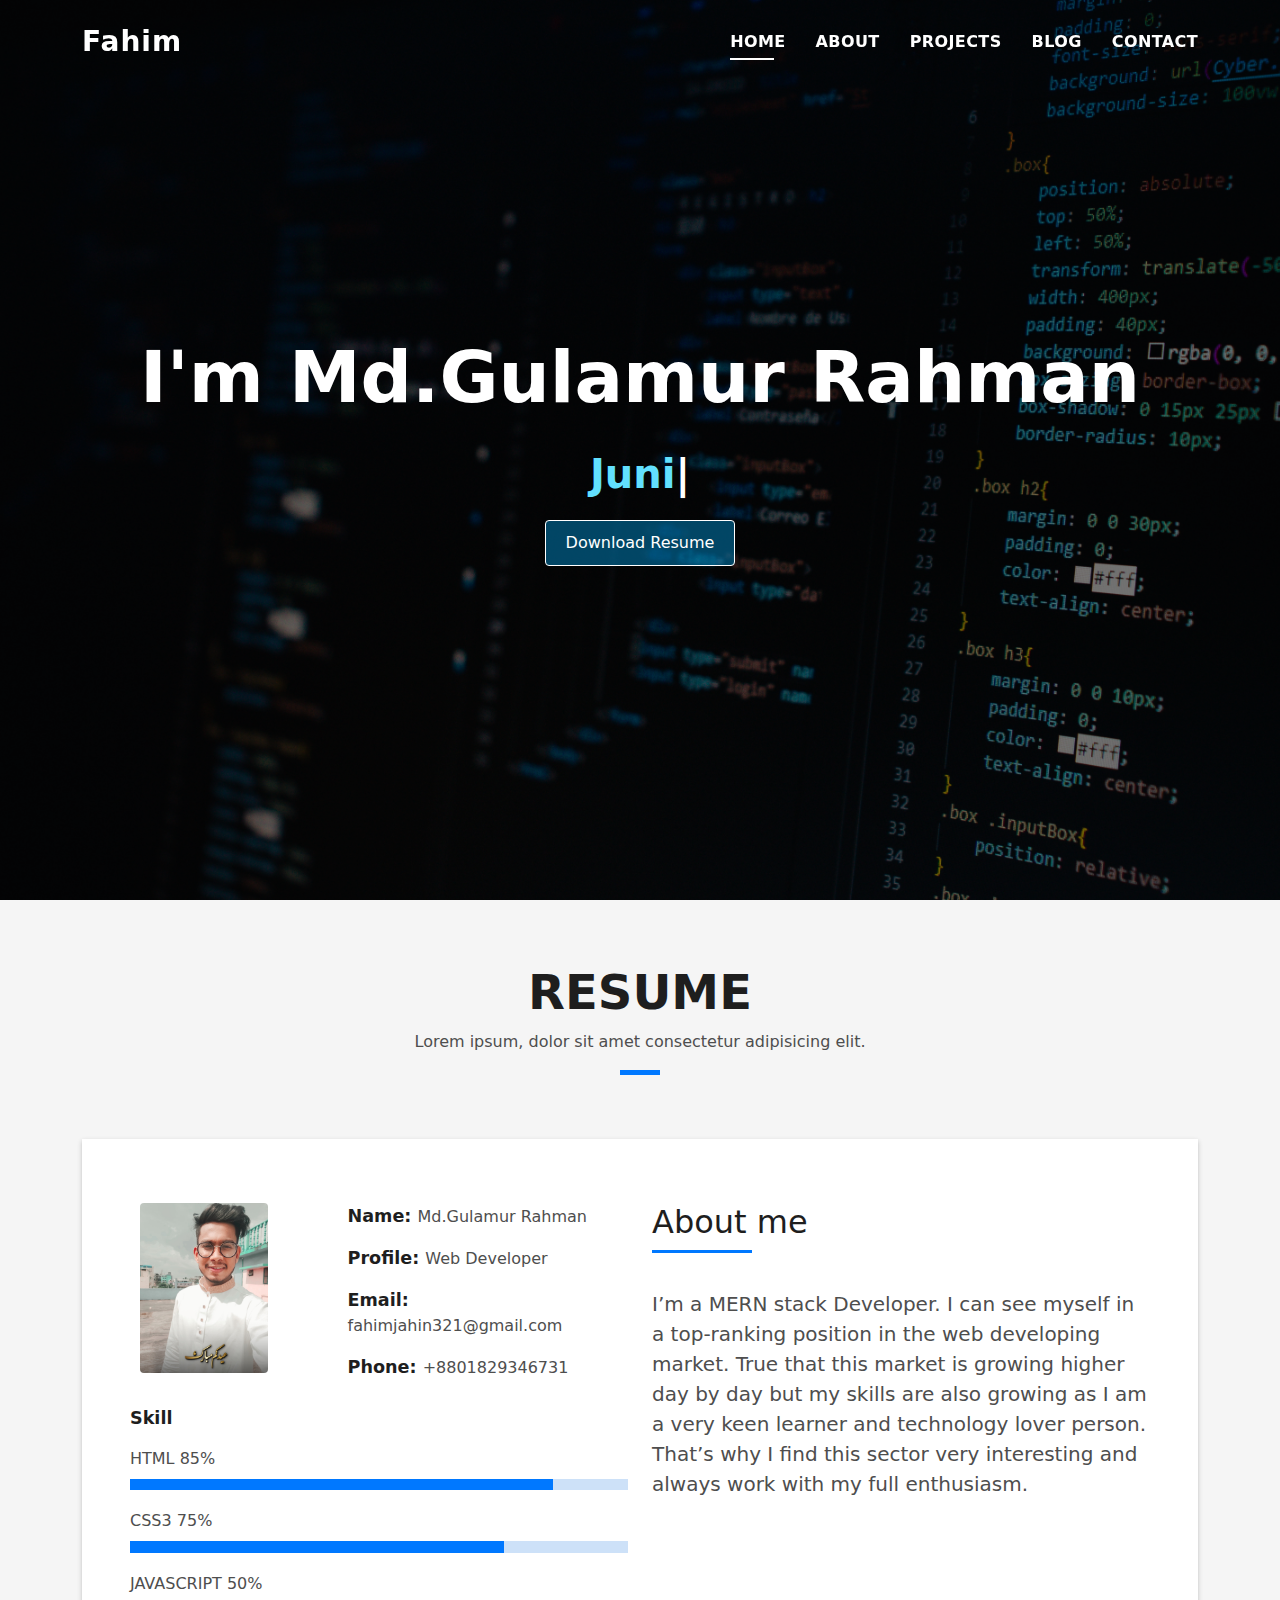
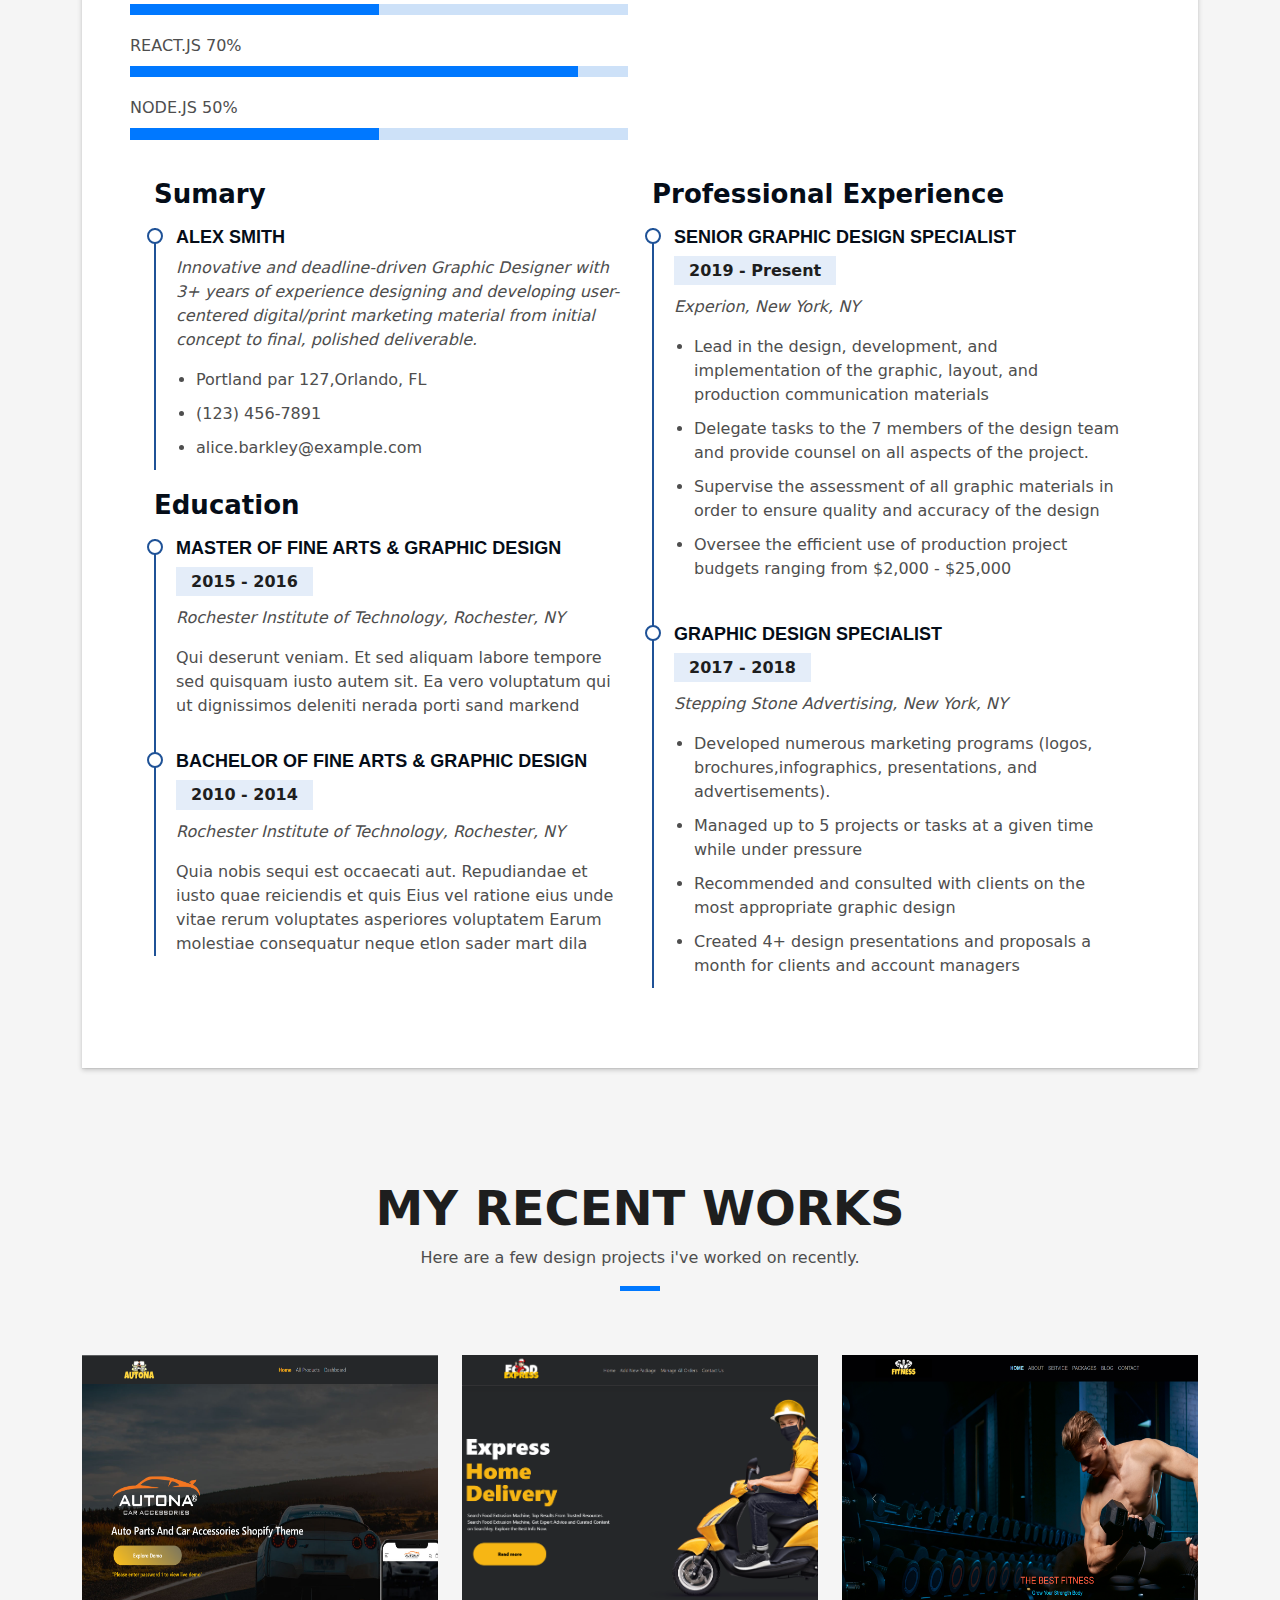
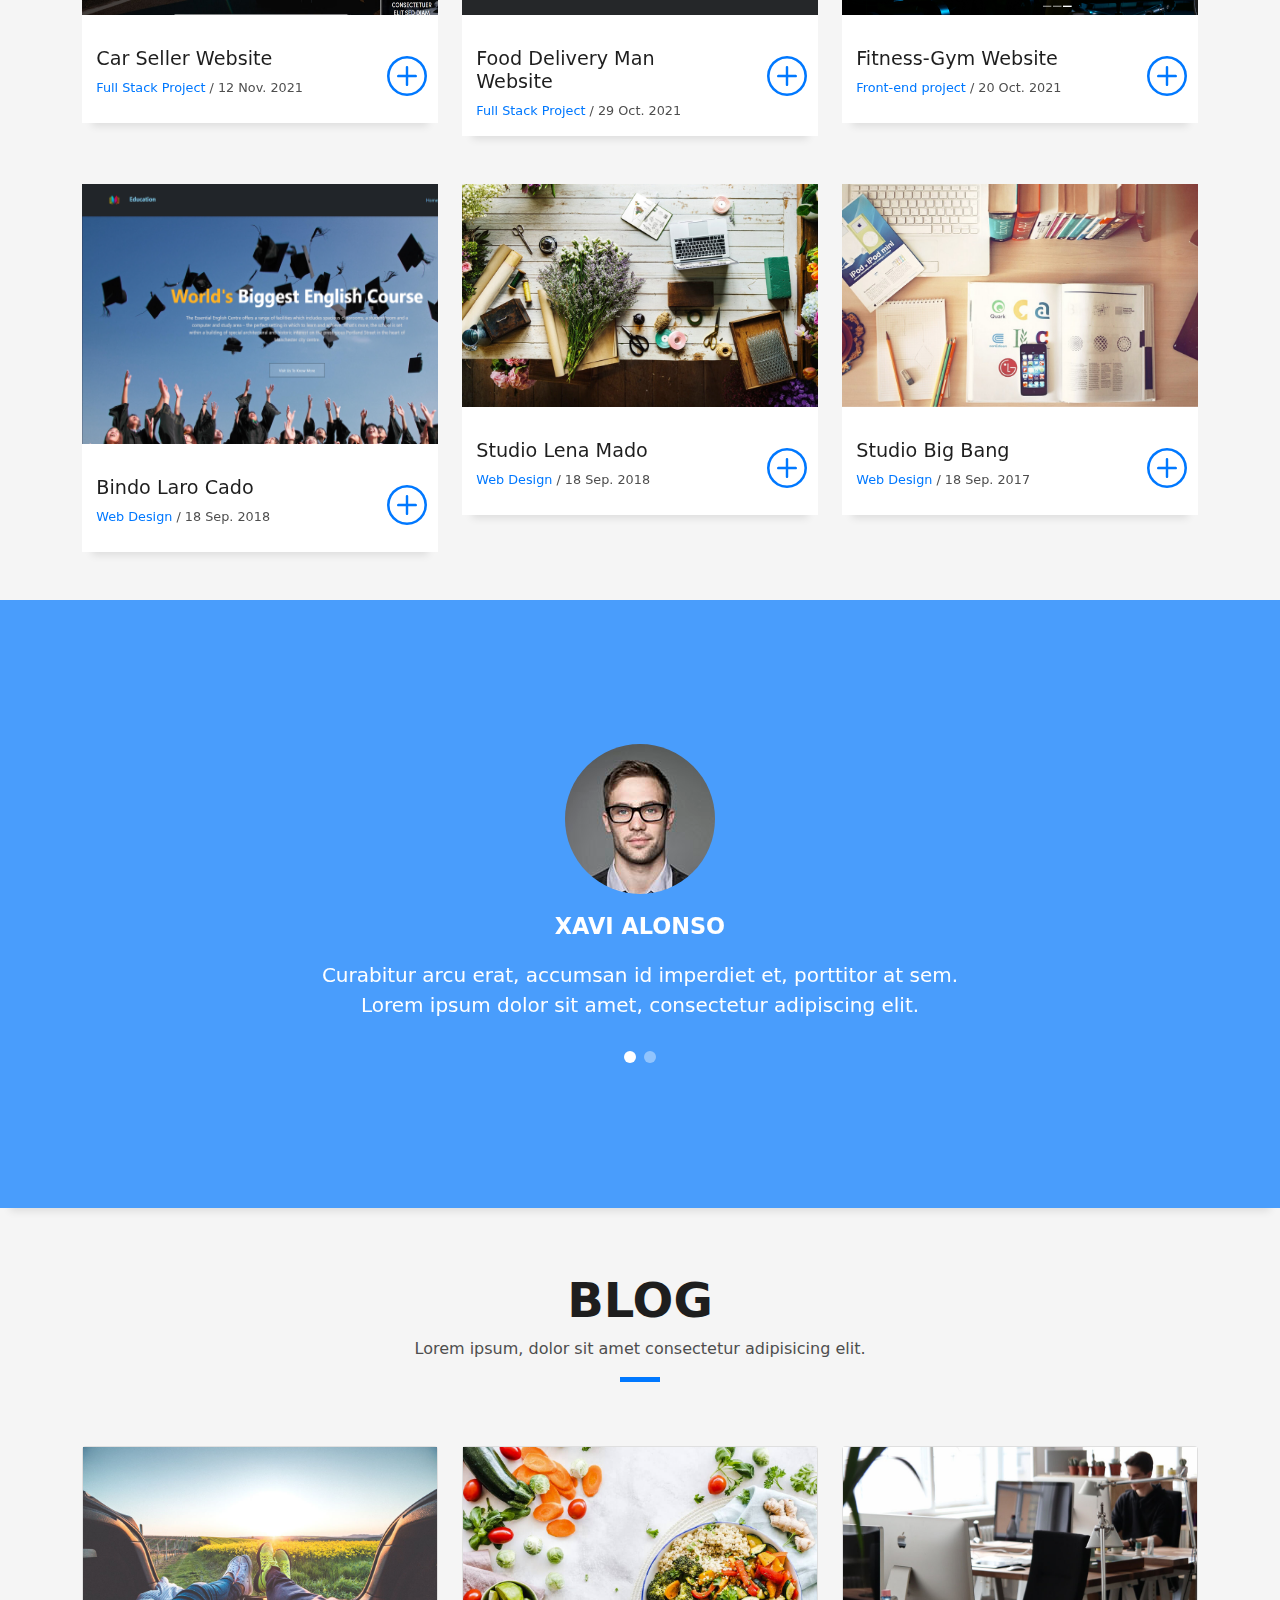
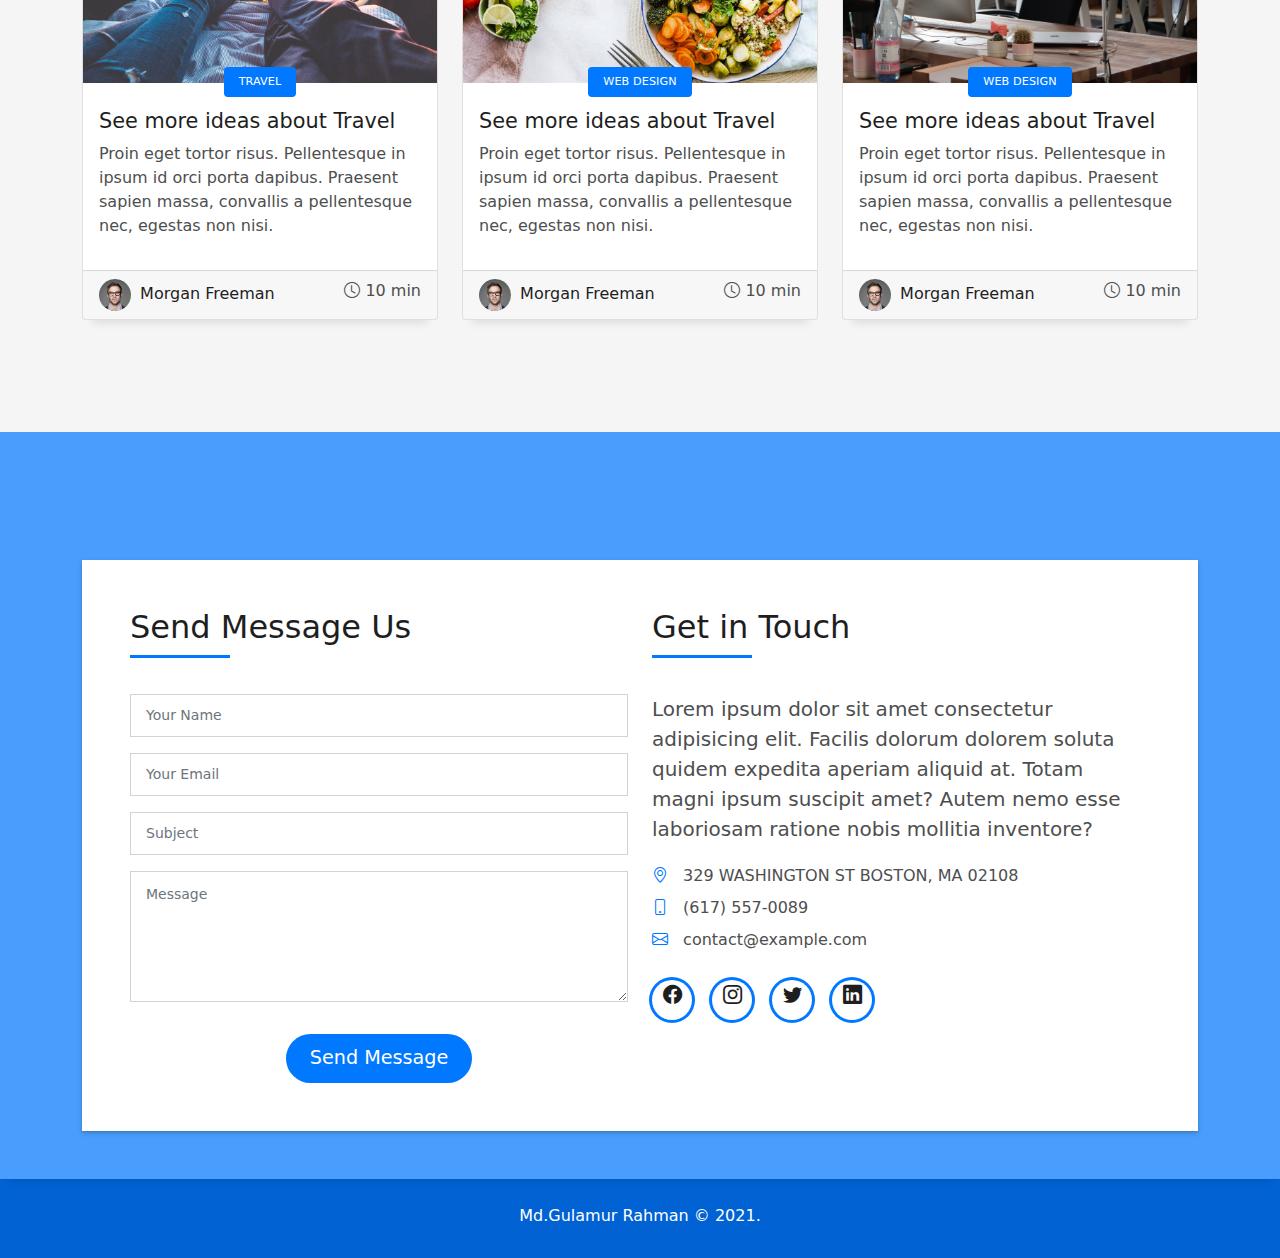
<file: DevFolio/index.html>
<!DOCTYPE html>
<html lang="en">

<head>
  <meta charset="utf-8">
  <meta content="width=device-width, initial-scale=1.0" name="viewport">

  <title>DevFolio Bootstrap Portfolio Template - Index</title>
  <meta content="" name="description">
  <meta content="" name="keywords">

  <!-- Favicons -->
  <link href="assets/img/fahim/abrar1.jpg" rel="icon">
  <link href="assets/img/apple-touch-icon.png" rel="apple-touch-icon">

  <!-- Vendor CSS Files -->
  <link href="assets/vendor/bootstrap/css/bootstrap.min.css" rel="stylesheet">
  <link href="assets/vendor/bootstrap-icons/bootstrap-icons.css" rel="stylesheet">
  <link href="assets/vendor/glightbox/css/glightbox.min.css" rel="stylesheet">
  <link href="assets/vendor/swiper/swiper-bundle.min.css" rel="stylesheet">

  <!-- Template Main CSS File -->
  <link href="assets/css/style.css" rel="stylesheet">

  <!-- =======================================================
  * Template Name: DevFolio - v4.7.1
  * Template URL: https://bootstrapmade.com/devfolio-bootstrap-portfolio-html-template/
  * Author: BootstrapMade.com
  * License: https://bootstrapmade.com/license/
  ======================================================== -->
</head>

<body>

  <!-- ======= Header ======= -->
  <header id="header" class="fixed-top">
    <div class="container d-flex align-items-center justify-content-between">

      <h1 class="logo"><a href="index.html">Fahim</a></h1>
      <!-- Uncomment below if you prefer to use an image logo -->
      <!-- <a href="index.html" class="logo"><img src="assets/img/logo.png" alt="" class="img-fluid"></a>-->

      <nav id="navbar" class="navbar">
        <ul>
          <li><a class="nav-link scrollto active" href="#hero">Home</a></li>
          <li><a class="nav-link scrollto" href="#about">About</a></li>
          <li><a class="nav-link scrollto " href="#work">Projects</a></li>
          <li><a class="nav-link scrollto " href="#blog">Blog</a></li>
          <li><a class="nav-link scrollto" href="#contact">Contact</a></li>
        </ul>
        <i class="bi bi-list mobile-nav-toggle"></i>
      </nav><!-- .navbar -->

    </div>
  </header><!-- End Header -->

  <!-- ======= Hero Section ======= -->
  <div id="hero" class="hero route bg-image" style="background-image: url(assets/img/fahim/b1.jpg)">
    <div class="overlay-itro"></div>
    <div class="hero-content display-table">
      <div class="table-cell">
        <div class="container">
          <!--<p class="display-6 color-d">Hello, world!</p>-->
          <h1 class="mb-4 hero-title">I'm Md.Gulamur Rahman</h1>
          <p class="hero-subtitle"><span class="typed all-clr" data-typed-items="Junior Web Developer,Frontend Developer,React JS Developer"></span></p>
          <!-- <p class="pt-3"><a class="px-4 btn btn-primary js-scroll" href="#about" role="button">Learn More</a></p> -->
          
        </div>
        <!-- DOWNLOAD CV BUTTON -->
      <a href="https://doc-0c-50-docs.googleusercontent.com/docs/securesc/9dq13ecr0kjijq3k538jl185vr3rh4nr/tei2dq3s38df7cecs04l1gecjebr9b8v/1638204900000/13185952255272731964/13185952255272731964/1NZAkKB55NfuLB7eXb4VtJSLy2UoOnpEN?e=download&authuser=0&nonce=3881t5qmrdgdo&user=13185952255272731964&hash=p4ca6qe9dkoqorqd6jvbnpo30n1o16v0"
      class="btn resume-cv">Download Resume</a>
      </div>
    </div>
  </div><!-- End Hero Section -->
  <!-- BUTTONS -->

  <main id="main">

    <!-- ======= About Section ======= -->
    <section id="about" class="about-mf sect-pt4 route">
      <div class="container">
        <div class="text-center title-box">
          <h3 class="title-a">
            Resume
          </h3>
          <p class="subtitle-a">
            Lorem ipsum, dolor sit amet consectetur adipisicing elit.
          </p>
          <div class="line-mf"></div>
        </div>
        <div class="row">
          <div class="col-sm-12">
            <div class="box-shadow-full">
              <div class="row">
                <div class="col-md-6">
                  <div class="row">
                    <div class="col-sm-6 col-md-5">
                      <div class="about-img">
                        <img src="assets/img/fahim/fahim1.jpg" height="170px" class="rounded b-shadow-a" alt="">
                      </div>
                    </div>
                    <div class="col-sm-6 col-md-7">
                      <div class="about-info">
                        <p><span class="title-s">Name: </span> <span>Md.Gulamur Rahman</span></p>
                        <p><span class="title-s">Profile: </span> <span>Web Developer</span></p>
                        <p><span class="title-s">Email: </span> <span>fahimjahin321@gmail.com</span></p>
                        <p><span class="title-s">Phone: </span> <span>+8801829346731</span></p>
                      </div>
                    </div>
                  </div>
                  <div class="skill-mf">
                    <p class="title-s">Skill</p>
                    <span>HTML</span> <span class="pull-right">85%</span>
                    <div class="progress">
                      <div class="progress-bar" role="progressbar" style="width: 85%;" aria-valuenow="85" aria-valuemin="0" aria-valuemax="100"></div>
                    </div>
                    <span>CSS3</span> <span class="pull-right">75%</span>
                    <div class="progress">
                      <div class="progress-bar" role="progressbar" style="width: 75%" aria-valuenow="75" aria-valuemin="0" aria-valuemax="100"></div>
                    </div>
                    <span>JAVASCRIPT</span> <span class="pull-right">50%</span>
                    <div class="progress">
                      <div class="progress-bar" role="progressbar" style="width: 50%" aria-valuenow="50" aria-valuemin="0" aria-valuemax="100"></div>
                    </div>
                    <span>REACT.JS</span> <span class="pull-right">70%</span>
                    <div class="progress">
                      <div class="progress-bar" role="progressbar" style="width: 90%" aria-valuenow="90" aria-valuemin="0" aria-valuemax="100"></div>
                    </div>
                    <span>NODE.JS</span> <span class="pull-right">50%</span>
                    <div class="progress">
                      <div class="progress-bar" role="progressbar" style="width: 50%" aria-valuenow="90" aria-valuemin="0" aria-valuemax="100"></div>
                    </div>
                  </div>
                </div>
                <div class="col-md-6">
                  <div class="pt-4 about-me pt-md-0">
                    <div class="title-box-2">
                      <h5 class="title-left">
                        About me
                      </h5>
                    </div>
                    <p class="lead">
                      I’m a MERN stack Developer. I can see myself in a top-ranking position in the web developing market. True that this market is growing higher day by day but my skills are also growing as I am a very keen learner and technology lover person. That’s why I find this sector very interesting and always work with my full enthusiasm.
                    </p>
                  </div>
                </div>
                <!-- ======= Resume Section ======= -->
    <section id="resume" class="resume">
      <div class="container">
        <div class="row">
          <div class="col-lg-6" data-aos="fade-up">
            <h3 class="resume-title">Sumary</h3>
            <div class="pb-0 resume-item">
              <h4>Alex Smith</h4>
              <p><em>Innovative and deadline-driven Graphic Designer with 3+ years of experience designing and developing user-centered digital/print marketing material from initial concept to final, polished deliverable.</em></p>
              <ul>
                <li>Portland par 127,Orlando, FL</li>
                <li>(123) 456-7891</li>
                <li>alice.barkley@example.com</li>
              </ul>
            </div>

            <h3 class="resume-title">Education</h3>
            <div class="resume-item">
              <h4>Master of Fine Arts &amp; Graphic Design</h4>
              <h5>2015 - 2016</h5>
              <p><em>Rochester Institute of Technology, Rochester, NY</em></p>
              <p>Qui deserunt veniam. Et sed aliquam labore tempore sed quisquam iusto autem sit. Ea vero voluptatum qui ut dignissimos deleniti nerada porti sand markend</p>
            </div>
            <div class="resume-item">
              <h4>Bachelor of Fine Arts &amp; Graphic Design</h4>
              <h5>2010 - 2014</h5>
              <p><em>Rochester Institute of Technology, Rochester, NY</em></p>
              <p>Quia nobis sequi est occaecati aut. Repudiandae et iusto quae reiciendis et quis Eius vel ratione eius unde vitae rerum voluptates asperiores voluptatem Earum molestiae consequatur neque etlon sader mart dila</p>
            </div>
          </div>
          <div class="col-lg-6" data-aos="fade-up" data-aos-delay="100">
            <h3 class="resume-title">Professional Experience</h3>
            <div class="resume-item">
              <h4>Senior graphic design specialist</h4>
              <h5>2019 - Present</h5>
              <p><em>Experion, New York, NY </em></p>
              <ul>
                <li>Lead in the design, development, and implementation of the graphic, layout, and production communication materials</li>
                <li>Delegate tasks to the 7 members of the design team and provide counsel on all aspects of the project. </li>
                <li>Supervise the assessment of all graphic materials in order to ensure quality and accuracy of the design</li>
                <li>Oversee the efficient use of production project budgets ranging from $2,000 - $25,000</li>
              </ul>
            </div>
            <div class="resume-item">
              <h4>Graphic design specialist</h4>
              <h5>2017 - 2018</h5>
              <p><em>Stepping Stone Advertising, New York, NY</em></p>
              <ul>
                <li>Developed numerous marketing programs (logos, brochures,infographics, presentations, and advertisements).</li>
                <li>Managed up to 5 projects or tasks at a given time while under pressure</li>
                <li>Recommended and consulted with clients on the most appropriate graphic design</li>
                <li>Created 4+ design presentations and proposals a month for clients and account managers</li>
              </ul>
            </div>
          </div>
        </div>

      </div>
    </section><!-- End Resume Section -->
              </div>
            </div>
          </div>
        </div>
      </div>
    </section><!-- End About Section -->

    <!-- ======= Portfolio Section ======= -->
    <section id="work" class="portfolio-mf sect-pt4 route">
      <div class="container">
        <div class="row">
          <div class="col-sm-12">
            <div class="text-center title-box">
              <h3 class="title-a">
                My Recent Works
              </h3>
              <p class="subtitle-a">
                Here are a few design projects i've worked on recently.
              </p>
              <div class="line-mf"></div>
            </div>
          </div>
        </div>
        <div class="row">
          <div class="col-md-4">
            <div class="work-box">
              <a href="assets/img/fahim/w1.png" data-gallery="portfolioGallery" class="portfolio-lightbox">
                <div class="work-img">
                  <img src="assets/img/fahim/w1.png" alt="" width="430px" height="260px">
                </div>
              </a>
              <div class="work-content">
                <div class="row">
                  <div class="col-sm-8">
                    <h2 class="w-title">Car Seller Website</h2>
                    <div class="w-more">
                      <span class="w-ctegory">Full Stack Project</span> / <span class="w-date">12 Nov. 2021</span>
                    </div>
                  </div>
                  <div class="col-sm-4">
                    <div class="w-like">
                      <a href="portfolio-details.html"> <span class="bi bi-plus-circle"></span></a>
                    </div>
                  </div>
                </div>
              </div>
            </div>
          </div>
          <div class="col-md-4">
            <div class="work-box">
              <a href="assets/img/fahim/w2.png" data-gallery="portfolioGallery" class="portfolio-lightbox">
                <div class="work-img">
                  <img src="assets/img/fahim/w2.png" alt="" width="430px" height="260px">
                </div>
              </a>
              <div class="work-content">
                <div class="row">
                  <div class="col-sm-8">
                    <h2 class="w-title">Food Delivery Man Website</h2>
                    <div class="w-more">
                      <span class="w-ctegory">Full Stack Project</span> / <span class="w-date">29 Oct. 2021</span>
                    </div>
                  </div>
                  <div class="col-sm-4">
                    <div class="w-like">
                      <a href="portfolio-second.html"> <span class="bi bi-plus-circle"></span></a>
                    </div>
                  </div>
                </div>
              </div>
            </div>
          </div>
          <div class="col-md-4">
            <div class="work-box">
              <a href="assets/img/fahim/w3.png" data-gallery="portfolioGallery" class="portfolio-lightbox">
                <div class="work-img">
                  <img src="assets/img/fahim/w3.png" alt="" width="430px" height="260px">
                </div>
              </a>
              <div class="work-content">
                <div class="row">
                  <div class="col-sm-8">
                    <h2 class="w-title">Fitness-Gym Website</h2>
                    <div class="w-more">
                      <span class="w-ctegory">Front-end project</span> / <span class="w-date">20 Oct. 2021</span>
                    </div>
                  </div>
                  <div class="col-sm-4">
                    <div class="w-like">
                      <a href="portfolio-third.html"> <span class="bi bi-plus-circle"></span></a>
                    </div>
                  </div>
                </div>
              </div>
            </div>
          </div>
          <div class="col-md-4">
            <div class="work-box">
              <a href="assets/img/fahim/w4.png" data-gallery="portfolioGallery" class="portfolio-lightbox">
                <div class="work-img">
                  <img src="assets/img/fahim/w4.png" alt="" width="430px" height="260px">
                </div>
              </a>
              <div class="work-content">
                <div class="row">
                  <div class="col-sm-8">
                    <h2 class="w-title">Bindo Laro Cado</h2>
                    <div class="w-more">
                      <span class="w-ctegory">Web Design</span> / <span class="w-date">18 Sep. 2018</span>
                    </div>
                  </div>
                  <div class="col-sm-4">
                    <div class="w-like">
                      <a href="portfolio-details.html"> <span class="bi bi-plus-circle"></span></a>
                    </div>
                  </div>
                </div>
              </div>
            </div>
          </div>
          <div class="col-md-4">
            <div class="work-box">
              <a href="assets/img/work-5.jpg" data-gallery="portfolioGallery" class="portfolio-lightbox">
                <div class="work-img">
                  <img src="assets/img/work-5.jpg" alt="" class="img-fluid">
                </div>
              </a>
              <div class="work-content">
                <div class="row">
                  <div class="col-sm-8">
                    <h2 class="w-title">Studio Lena Mado</h2>
                    <div class="w-more">
                      <span class="w-ctegory">Web Design</span> / <span class="w-date">18 Sep. 2018</span>
                    </div>
                  </div>
                  <div class="col-sm-4">
                    <div class="w-like">
                      <a href="portfolio-details.html"> <span class="bi bi-plus-circle"></span></a>
                    </div>
                  </div>
                </div>
              </div>
            </div>
          </div>
          <div class="col-md-4">
            <div class="work-box">
              <a href="assets/img/work-6.jpg" data-gallery="portfolioGallery" class="portfolio-lightbox">
                <div class="work-img">
                  <img src="assets/img/work-6.jpg" alt="" class="img-fluid">
                </div>
              </a>
              <div class="work-content">
                <div class="row">
                  <div class="col-sm-8">
                    <h2 class="w-title">Studio Big Bang</h2>
                    <div class="w-more">
                      <span class="w-ctegory">Web Design</span> / <span class="w-date">18 Sep. 2017</span>
                    </div>
                  </div>
                  <div class="col-sm-4">
                    <div class="w-like">
                      <a href="portfolio-details.html"> <span class="bi bi-plus-circle"></span></a>
                    </div>
                  </div>
                </div>
              </div>
            </div>
          </div>

        </div>
      </div>
    </section><!-- End Portfolio Section -->

    <!-- ======= Testimonials Section ======= -->
    <div class="testimonials paralax-mf bg-image" style="background-image: url(assets/img/overlay-bg.jpg)">
      <div class="overlay-mf"></div>
      <div class="container">
        <div class="row">
          <div class="col-md-12">

            <div class="testimonials-slider swiper" data-aos="fade-up" data-aos-delay="100">
              <div class="swiper-wrapper">

                <div class="swiper-slide">
                  <div class="testimonial-box">
                    <div class="author-test">
                      <img src="assets/img/testimonial-2.jpg" alt="" class="rounded-circle b-shadow-a">
                      <span class="author">Xavi Alonso</span>
                    </div>
                    <div class="content-test">
                      <p class="description lead">
                        Curabitur arcu erat, accumsan id imperdiet et, porttitor at sem. Lorem ipsum dolor sit amet,
                        consectetur adipiscing elit.
                      </p>
                    </div>
                  </div>
                </div><!-- End testimonial item -->

                <div class="swiper-slide">
                  <div class="testimonial-box">
                    <div class="author-test">
                      <img src="assets/img/testimonial-4.jpg" alt="" class="rounded-circle b-shadow-a">
                      <span class="author">Marta Socrate</span>
                    </div>
                    <div class="content-test">
                      <p class="description lead">
                        Curabitur arcu erat, accumsan id imperdiet et, porttitor at sem. Lorem ipsum dolor sit amet,
                        consectetur adipiscing elit.
                      </p>
                    </div>
                  </div>
                </div><!-- End testimonial item -->
              </div>
              <div class="swiper-pagination"></div>
            </div>

            <!-- <div id="testimonial-mf" class="owl-carousel owl-theme">
          
        </div> -->
          </div>
        </div>
      </div>
    </div><!-- End Testimonials Section -->

    <!-- ======= Blog Section ======= -->
    <section id="blog" class="blog-mf sect-pt4 route">
      <div class="container">
        <div class="row">
          <div class="col-sm-12">
            <div class="text-center title-box">
              <h3 class="title-a">
                Blog
              </h3>
              <p class="subtitle-a">
                Lorem ipsum, dolor sit amet consectetur adipisicing elit.
              </p>
              <div class="line-mf"></div>
            </div>
          </div>
        </div>
        <div class="row">
          <div class="col-md-4">
            <div class="card card-blog">
              <div class="card-img">
                <a href="blog-single.html"><img src="assets/img/post-1.jpg" alt="" class="img-fluid"></a>
              </div>
              <div class="card-body">
                <div class="card-category-box">
                  <div class="card-category">
                    <h6 class="category">Travel</h6>
                  </div>
                </div>
                <h3 class="card-title"><a href="blog-single.html">See more ideas about Travel</a></h3>
                <p class="card-description">
                  Proin eget tortor risus. Pellentesque in ipsum id orci porta dapibus. Praesent sapien massa, convallis
                  a pellentesque nec,
                  egestas non nisi.
                </p>
              </div>
              <div class="card-footer">
                <div class="post-author">
                  <a href="#">
                    <img src="assets/img/testimonial-2.jpg" alt="" class="avatar rounded-circle">
                    <span class="author">Morgan Freeman</span>
                  </a>
                </div>
                <div class="post-date">
                  <span class="bi bi-clock"></span> 10 min
                </div>
              </div>
            </div>
          </div>
          <div class="col-md-4">
            <div class="card card-blog">
              <div class="card-img">
                <a href="blog-single.html"><img src="assets/img/post-2.jpg" alt="" class="img-fluid"></a>
              </div>
              <div class="card-body">
                <div class="card-category-box">
                  <div class="card-category">
                    <h6 class="category">Web Design</h6>
                  </div>
                </div>
                <h3 class="card-title"><a href="blog-single.html">See more ideas about Travel</a></h3>
                <p class="card-description">
                  Proin eget tortor risus. Pellentesque in ipsum id orci porta dapibus. Praesent sapien massa, convallis
                  a pellentesque nec,
                  egestas non nisi.
                </p>
              </div>
              <div class="card-footer">
                <div class="post-author">
                  <a href="#">
                    <img src="assets/img/testimonial-2.jpg" alt="" class="avatar rounded-circle">
                    <span class="author">Morgan Freeman</span>
                  </a>
                </div>
                <div class="post-date">
                  <span class="bi bi-clock"></span> 10 min
                </div>
              </div>
            </div>
          </div>
          <div class="col-md-4">
            <div class="card card-blog">
              <div class="card-img">
                <a href="blog-single.html"><img src="assets/img/post-3.jpg" alt="" class="img-fluid"></a>
              </div>
              <div class="card-body">
                <div class="card-category-box">
                  <div class="card-category">
                    <h6 class="category">Web Design</h6>
                  </div>
                </div>
                <h3 class="card-title"><a href="blog-single.html">See more ideas about Travel</a></h3>
                <p class="card-description">
                  Proin eget tortor risus. Pellentesque in ipsum id orci porta dapibus. Praesent sapien massa, convallis
                  a pellentesque nec,
                  egestas non nisi.
                </p>
              </div>
              <div class="card-footer">
                <div class="post-author">
                  <a href="#">
                    <img src="assets/img/testimonial-2.jpg" alt="" class="avatar rounded-circle">
                    <span class="author">Morgan Freeman</span>
                  </a>
                </div>
                <div class="post-date">
                  <span class="bi bi-clock"></span> 10 min
                </div>
              </div>
            </div>
          </div>
        </div>
      </div>
    </section><!-- End Blog Section -->

    <!-- ======= Contact Section ======= -->
    <section id="contact" class="paralax-mf footer-paralax bg-image sect-mt4 route" style="background-image: url(assets/img/overlay-bg.jpg)">
      <div class="overlay-mf"></div>
      <div class="container">
        <div class="row">
          <div class="col-sm-12">
            <div class="contact-mf">
              <div id="contact" class="box-shadow-full">
                <div class="row">
                  <div class="col-md-6">
                    <div class="title-box-2">
                      <h5 class="title-left">
                        Send Message Us
                      </h5>
                    </div>
                    <div>
                      <form action="forms/contact.php" method="post" role="form" class="php-email-form">
                        <div class="row">
                          <div class="mb-3 col-md-12">
                            <div class="form-group">
                              <input type="text" name="name" class="form-control" id="name" placeholder="Your Name" required>
                            </div>
                          </div>
                          <div class="mb-3 col-md-12">
                            <div class="form-group">
                              <input type="email" class="form-control" name="email" id="email" placeholder="Your Email" required>
                            </div>
                          </div>
                          <div class="mb-3 col-md-12">
                            <div class="form-group">
                              <input type="text" class="form-control" name="subject" id="subject" placeholder="Subject" required>
                            </div>
                          </div>
                          <div class="col-md-12">
                            <div class="form-group">
                              <textarea class="form-control" name="message" rows="5" placeholder="Message" required></textarea>
                            </div>
                          </div>
                          <div class="my-3 text-center col-md-12">
                            <div class="loading">Loading</div>
                            <div class="error-message"></div>
                            <div class="sent-message">Your message has been sent. Thank you!</div>
                          </div>
                          <div class="text-center col-md-12">
                            <button type="submit" class="button button-a button-big button-rouded">Send Message</button>
                          </div>
                        </div>
                      </form>
                    </div>
                  </div>
                  <div class="col-md-6">
                    <div class="pt-4 title-box-2 pt-md-0">
                      <h5 class="title-left">
                        Get in Touch
                      </h5>
                    </div>
                    <div class="more-info">
                      <p class="lead">
                        Lorem ipsum dolor sit amet consectetur adipisicing elit. Facilis dolorum dolorem soluta quidem
                        expedita aperiam aliquid at.
                        Totam magni ipsum suscipit amet? Autem nemo esse laboriosam ratione nobis
                        mollitia inventore?
                      </p>
                      <ul class="list-ico">
                        <li><span class="bi bi-geo-alt"></span> 329 WASHINGTON ST BOSTON, MA 02108</li>
                        <li><span class="bi bi-phone"></span> (617) 557-0089</li>
                        <li><span class="bi bi-envelope"></span> contact@example.com</li>
                      </ul>
                    </div>
                    <div class="socials">
                      <ul>
                        <li><a href=""><span class="ico-circle"><i class="bi bi-facebook"></i></span></a></li>
                        <li><a href=""><span class="ico-circle"><i class="bi bi-instagram"></i></span></a></li>
                        <li><a href=""><span class="ico-circle"><i class="bi bi-twitter"></i></span></a></li>
                        <li><a href=""><span class="ico-circle"><i class="bi bi-linkedin"></i></span></a></li>
                      </ul>
                    </div>
                  </div>
                </div>
              </div>
            </div>
          </div>
        </div>
      </div>
    </section><!-- End Contact Section -->

  </main><!-- End #main -->

  <!-- ======= Footer ======= -->
  <footer>
    <div class="container">
      <div class="row">
        <div class="col-sm-12">
          <div class="copyright-box">
            <p class="copyright">Md.Gulamur Rahman &copy; 2021.</p>
          </div>
        </div>
      </div>
    </div>
  </footer><!-- End  Footer -->

  <div id="preloader"></div>
  <a href="#" class="back-to-top d-flex align-items-center justify-content-center"><i class="bi bi-arrow-up-short"></i></a>

  <!-- Vendor JS Files -->
  <script src="assets/vendor/purecounter/purecounter.js"></script>
  <script src="assets/vendor/bootstrap/js/bootstrap.bundle.min.js"></script>
  <script src="assets/vendor/glightbox/js/glightbox.min.js"></script>
  <script src="assets/vendor/swiper/swiper-bundle.min.js"></script>
  <script src="assets/vendor/typed.js/typed.min.js"></script>
  <script src="assets/vendor/php-email-form/validate.js"></script>

  <!-- Template Main JS File -->
  <script src="assets/js/main.js"></script>

</body>

</html>
</file>
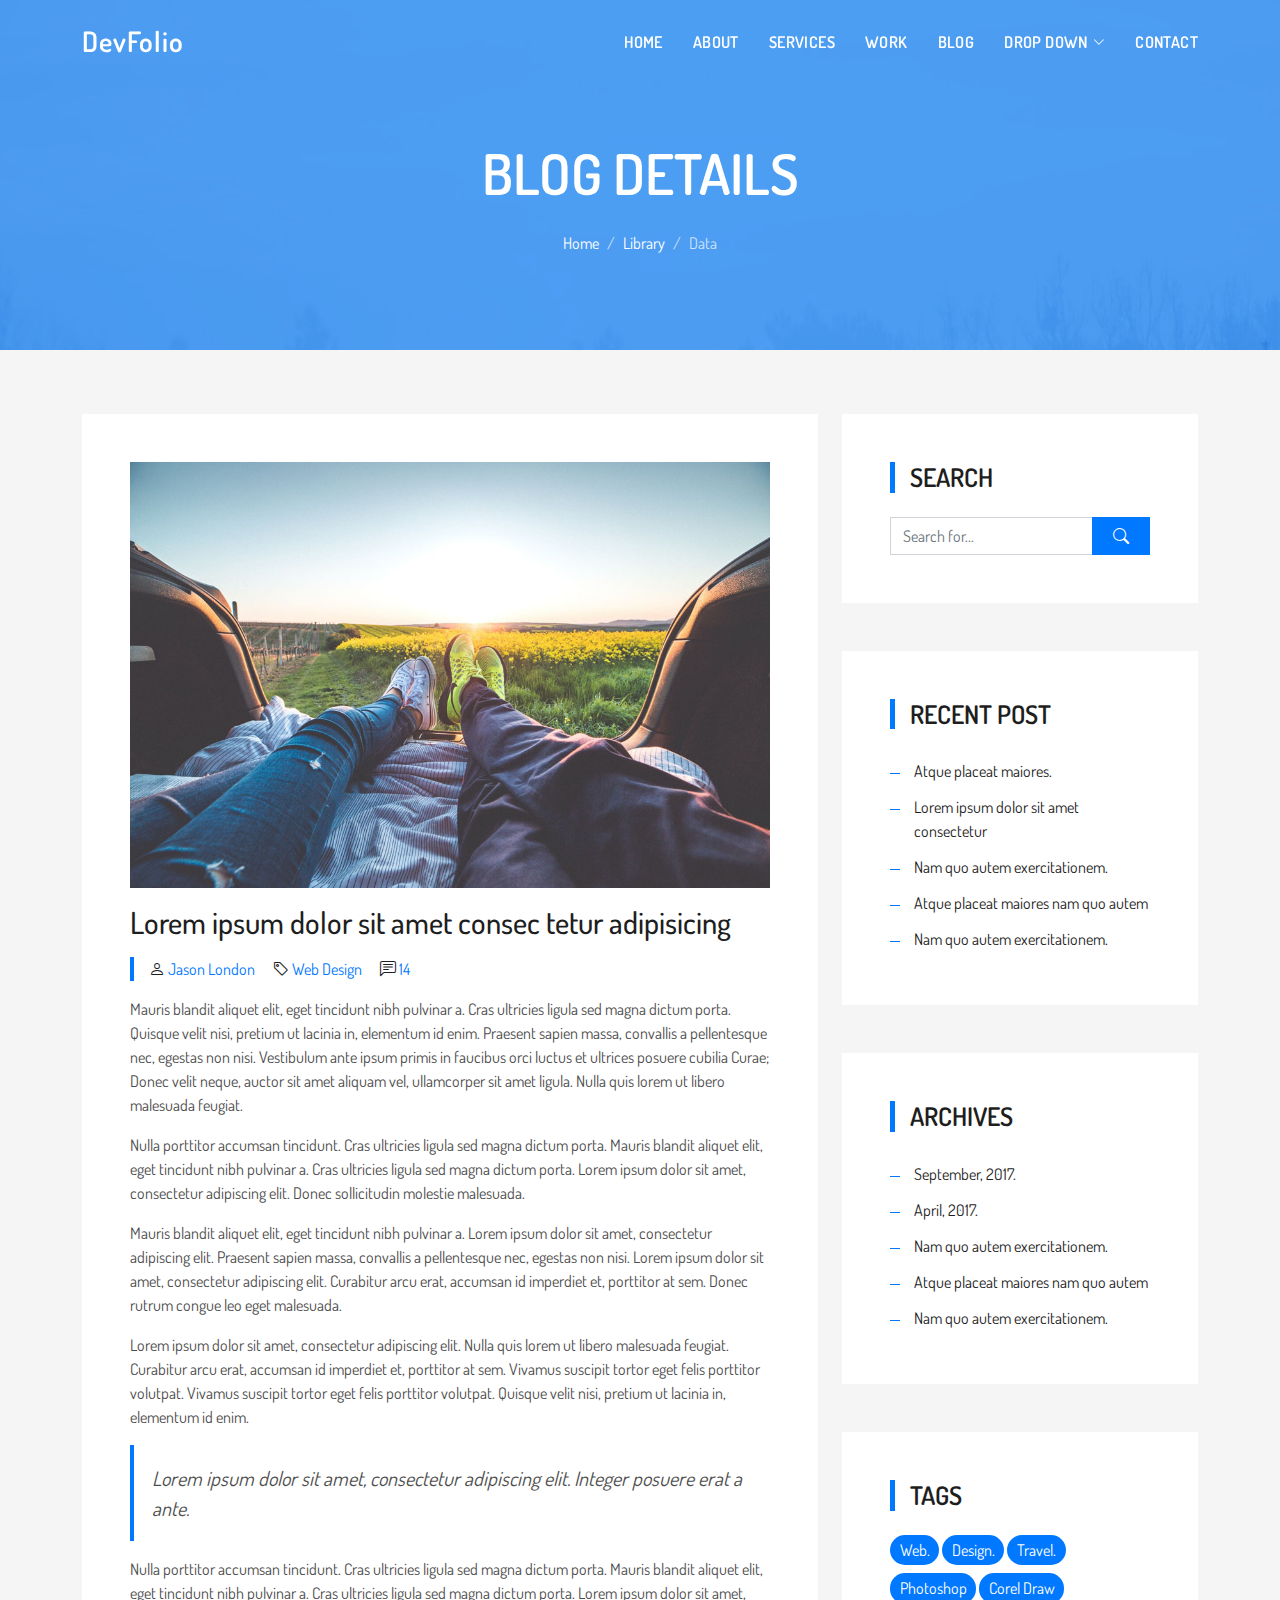
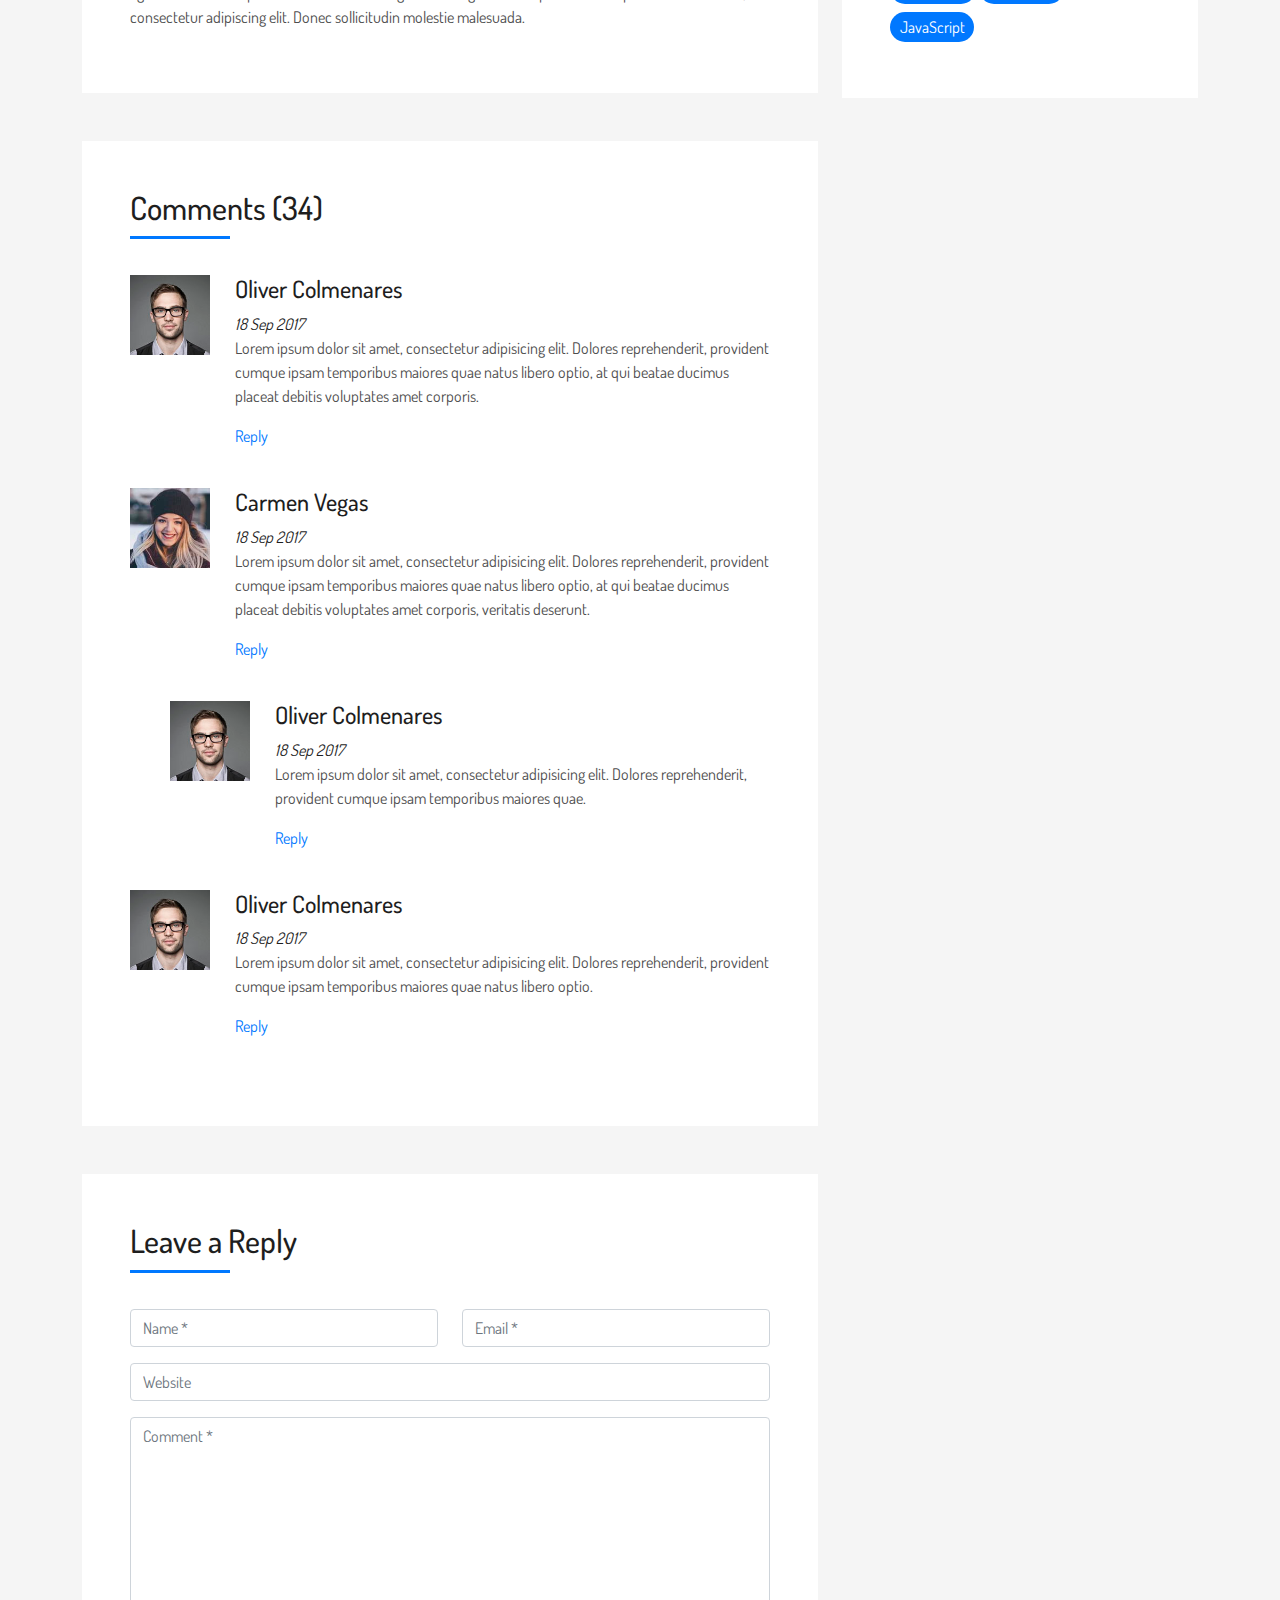
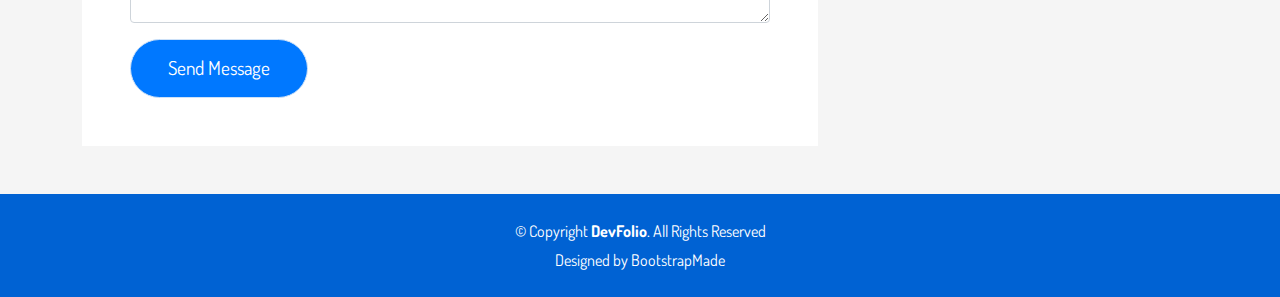
<file: blog-single.html>
<!DOCTYPE html>
<html lang="en">

<head>
  <meta charset="utf-8">
  <meta content="width=device-width, initial-scale=1.0" name="viewport">

  <title>DevFolio Bootstrap Portfolio Template - Blog Single</title>
  <meta content="" name="description">
  <meta content="" name="keywords">

  <!-- Favicons -->
  <link href="assets/img/favicon.png" rel="icon">
  <link href="assets/img/apple-touch-icon.png" rel="apple-touch-icon">

  <!-- Vendor CSS Files -->
  <link href="assets/vendor/bootstrap/css/bootstrap.min.css" rel="stylesheet">
  <link href="assets/vendor/bootstrap-icons/bootstrap-icons.css" rel="stylesheet">
  <link href="assets/vendor/glightbox/css/glightbox.min.css" rel="stylesheet">
  <link href="assets/vendor/swiper/swiper-bundle.min.css" rel="stylesheet">

  <!-- Template Main CSS File -->
  <link href="assets/css/style.css" rel="stylesheet">

  <!-- =======================================================
  * Template Name: DevFolio - v4.7.1
  * Template URL: https://bootstrapmade.com/devfolio-bootstrap-portfolio-html-template/
  * Author: BootstrapMade.com
  * License: https://bootstrapmade.com/license/
  ======================================================== -->
</head>

<body>

  <!-- ======= Header ======= -->
  <header id="header" class="fixed-top">
    <div class="container d-flex align-items-center justify-content-between">

      <h1 class="logo"><a href="index.html">DevFolio</a></h1>
      <!-- Uncomment below if you prefer to use an image logo -->
      <!-- <a href="index.html" class="logo"><img src="assets/img/logo.png" alt="" class="img-fluid"></a>-->

      <nav id="navbar" class="navbar">
        <ul>
          <li><a class="nav-link scrollto " href="#hero">Home</a></li>
          <li><a class="nav-link scrollto" href="#about">About</a></li>
          <li><a class="nav-link scrollto" href="#services">Services</a></li>
          <li><a class="nav-link scrollto " href="#work">Work</a></li>
          <li><a class="nav-link scrollto " href="#blog">Blog</a></li>
          <li class="dropdown"><a href="#"><span>Drop Down</span> <i class="bi bi-chevron-down"></i></a>
            <ul>
              <li><a href="#">Drop Down 1</a></li>
              <li class="dropdown"><a href="#"><span>Deep Drop Down</span> <i class="bi bi-chevron-right"></i></a>
                <ul>
                  <li><a href="#">Deep Drop Down 1</a></li>
                  <li><a href="#">Deep Drop Down 2</a></li>
                  <li><a href="#">Deep Drop Down 3</a></li>
                  <li><a href="#">Deep Drop Down 4</a></li>
                  <li><a href="#">Deep Drop Down 5</a></li>
                </ul>
              </li>
              <li><a href="#">Drop Down 2</a></li>
              <li><a href="#">Drop Down 3</a></li>
              <li><a href="#">Drop Down 4</a></li>
            </ul>
          </li>
          <li><a class="nav-link scrollto" href="#contact">Contact</a></li>
        </ul>
        <i class="bi bi-list mobile-nav-toggle"></i>
      </nav><!-- .navbar -->

    </div>
  </header><!-- End Header -->

  <div class="hero hero-single route bg-image" style="background-image: url(assets/img/overlay-bg.jpg)">
    <div class="overlay-mf"></div>
    <div class="hero-content display-table">
      <div class="table-cell">
        <div class="container">
          <h2 class="hero-title mb-4">Blog Details</h2>
          <ol class="breadcrumb d-flex justify-content-center">
            <li class="breadcrumb-item">
              <a href="#">Home</a>
            </li>
            <li class="breadcrumb-item">
              <a href="#">Library</a>
            </li>
            <li class="breadcrumb-item active">Data</li>
          </ol>
        </div>
      </div>
    </div>
  </div>

  <main id="main">

    <!-- ======= Blog Single Section ======= -->
    <section class="blog-wrapper sect-pt4" id="blog">
      <div class="container">
        <div class="row">
          <div class="col-md-8">
            <div class="post-box">
              <div class="post-thumb">
                <img src="assets/img/post-1.jpg" class="img-fluid" alt="">
              </div>
              <div class="post-meta">
                <h1 class="article-title">Lorem ipsum dolor sit amet consec tetur adipisicing</h1>
                <ul>
                  <li>
                    <span class="bi bi-person"></span>
                    <a href="#">Jason London</a>
                  </li>
                  <li>
                    <span class="bi bi-tag"></span>
                    <a href="#">Web Design</a>
                  </li>
                  <li>
                    <span class="bi bi-chat-left-text"></span>
                    <a href="#">14</a>
                  </li>
                </ul>
              </div>
              <div class="article-content">
                <p>
                  Mauris blandit aliquet elit, eget tincidunt nibh pulvinar a. Cras ultricies ligula sed magna dictum
                  porta. Quisque velit
                  nisi, pretium ut lacinia in, elementum id enim. Praesent sapien massa, convallis a pellentesque
                  nec, egestas non nisi. Vestibulum ante ipsum primis in faucibus orci luctus et ultrices posuere
                  cubilia Curae; Donec velit neque, auctor sit amet aliquam vel, ullamcorper sit amet ligula.
                  Nulla quis lorem ut libero malesuada feugiat.
                </p>
                <p>
                  Nulla porttitor accumsan tincidunt. Cras ultricies ligula sed magna dictum porta. Mauris blandit
                  aliquet elit, eget tincidunt
                  nibh pulvinar a. Cras ultricies ligula sed magna dictum porta. Lorem ipsum dolor sit amet,
                  consectetur adipiscing elit. Donec sollicitudin molestie malesuada.
                </p>
                <p>
                  Mauris blandit aliquet elit, eget tincidunt nibh pulvinar a. Lorem ipsum dolor sit amet, consectetur
                  adipiscing elit. Praesent
                  sapien massa, convallis a pellentesque nec, egestas non nisi. Lorem ipsum dolor sit amet,
                  consectetur adipiscing elit. Curabitur arcu erat, accumsan id imperdiet et, porttitor at
                  sem. Donec rutrum congue leo eget malesuada.
                </p>
                <p>
                  Lorem ipsum dolor sit amet, consectetur adipiscing elit. Nulla quis lorem ut libero malesuada feugiat.
                  Curabitur arcu erat,
                  accumsan id imperdiet et, porttitor at sem. Vivamus suscipit tortor eget felis porttitor
                  volutpat. Vivamus suscipit tortor eget felis porttitor volutpat. Quisque velit nisi, pretium
                  ut lacinia in, elementum id enim.
                </p>
                <blockquote class="blockquote">
                  <p class="mb-0">Lorem ipsum dolor sit amet, consectetur adipiscing elit. Integer posuere erat a ante.</p>
                </blockquote>
                <p>
                  Nulla porttitor accumsan tincidunt. Cras ultricies ligula sed magna dictum porta. Mauris blandit
                  aliquet elit, eget tincidunt
                  nibh pulvinar a. Cras ultricies ligula sed magna dictum porta. Lorem ipsum dolor sit amet,
                  consectetur adipiscing elit. Donec sollicitudin molestie malesuada.
                </p>
              </div>
            </div>
            <div class="box-comments">
              <div class="title-box-2">
                <h4 class="title-comments title-left">Comments (34)</h4>
              </div>
              <ul class="list-comments">
                <li>
                  <div class="comment-avatar">
                    <img src="assets/img/testimonial-2.jpg" alt="">
                  </div>
                  <div class="comment-details">
                    <h4 class="comment-author">Oliver Colmenares</h4>
                    <span>18 Sep 2017</span>
                    <p>
                      Lorem ipsum dolor sit amet, consectetur adipisicing elit. Dolores reprehenderit, provident cumque
                      ipsam temporibus maiores
                      quae natus libero optio, at qui beatae ducimus placeat debitis voluptates amet corporis.
                    </p>
                    <a href="3">Reply</a>
                  </div>
                </li>
                <li>
                  <div class="comment-avatar">
                    <img src="assets/img/testimonial-4.jpg" alt="">
                  </div>
                  <div class="comment-details">
                    <h4 class="comment-author">Carmen Vegas</h4>
                    <span>18 Sep 2017</span>
                    <p>
                      Lorem ipsum dolor sit amet, consectetur adipisicing elit. Dolores reprehenderit, provident cumque
                      ipsam temporibus maiores
                      quae natus libero optio, at qui beatae ducimus placeat debitis voluptates amet corporis,
                      veritatis deserunt.
                    </p>
                    <a href="3">Reply</a>
                  </div>
                </li>
                <li class="comment-children">
                  <div class="comment-avatar">
                    <img src="assets/img/testimonial-2.jpg" alt="">
                  </div>
                  <div class="comment-details">
                    <h4 class="comment-author">Oliver Colmenares</h4>
                    <span>18 Sep 2017</span>
                    <p>
                      Lorem ipsum dolor sit amet, consectetur adipisicing elit. Dolores reprehenderit, provident cumque
                      ipsam temporibus maiores
                      quae.
                    </p>
                    <a href="3">Reply</a>
                  </div>
                </li>
                <li>
                  <div class="comment-avatar">
                    <img src="assets/img/testimonial-2.jpg" alt="">
                  </div>
                  <div class="comment-details">
                    <h4 class="comment-author">Oliver Colmenares</h4>
                    <span>18 Sep 2017</span>
                    <p>
                      Lorem ipsum dolor sit amet, consectetur adipisicing elit. Dolores reprehenderit, provident cumque
                      ipsam temporibus maiores
                      quae natus libero optio.
                    </p>
                    <a href="3">Reply</a>
                  </div>
                </li>
              </ul>
            </div>
            <div class="form-comments">
              <div class="title-box-2">
                <h3 class="title-left">
                  Leave a Reply
                </h3>
              </div>
              <form class="form-mf">
                <div class="row">
                  <div class="col-md-6 mb-3">
                    <div class="form-group">
                      <input type="text" class="form-control input-mf" id="inputName" placeholder="Name *" required>
                    </div>
                  </div>
                  <div class="col-md-6 mb-3">
                    <div class="form-group">
                      <input type="email" class="form-control input-mf" id="inputEmail1" placeholder="Email *" required>
                    </div>
                  </div>
                  <div class="col-md-12 mb-3">
                    <div class="form-group">
                      <input type="url" class="form-control input-mf" id="inputUrl" placeholder="Website">
                    </div>
                  </div>
                  <div class="col-md-12 mb-3">
                    <div class="form-group">
                      <textarea id="textMessage" class="form-control input-mf" placeholder="Comment *" name="message" cols="45" rows="8" required></textarea>
                    </div>
                  </div>
                  <div class="col-md-12">
                    <button type="submit" class="button button-a button-big button-rouded">Send Message</button>
                  </div>
                </div>
              </form>
            </div>
          </div>
          <div class="col-md-4">
            <div class="widget-sidebar sidebar-search">
              <h5 class="sidebar-title">Search</h5>
              <div class="sidebar-content">
                <form>
                  <div class="input-group">
                    <input type="text" class="form-control" placeholder="Search for..." aria-label="Search for...">
                    <span class="input-group-btn">
                      <button class="btn btn-secondary btn-search" type="button">
                        <span class="bi bi-search"></span>
                      </button>
                    </span>
                  </div>
                </form>
              </div>
            </div>
            <div class="widget-sidebar">
              <h5 class="sidebar-title">Recent Post</h5>
              <div class="sidebar-content">
                <ul class="list-sidebar">
                  <li>
                    <a href="#">Atque placeat maiores.</a>
                  </li>
                  <li>
                    <a href="#">Lorem ipsum dolor sit amet consectetur</a>
                  </li>
                  <li>
                    <a href="#">Nam quo autem exercitationem.</a>
                  </li>
                  <li>
                    <a href="#">Atque placeat maiores nam quo autem</a>
                  </li>
                  <li>
                    <a href="#">Nam quo autem exercitationem.</a>
                  </li>
                </ul>
              </div>
            </div>
            <div class="widget-sidebar">
              <h5 class="sidebar-title">Archives</h5>
              <div class="sidebar-content">
                <ul class="list-sidebar">
                  <li>
                    <a href="#">September, 2017.</a>
                  </li>
                  <li>
                    <a href="#">April, 2017.</a>
                  </li>
                  <li>
                    <a href="#">Nam quo autem exercitationem.</a>
                  </li>
                  <li>
                    <a href="#">Atque placeat maiores nam quo autem</a>
                  </li>
                  <li>
                    <a href="#">Nam quo autem exercitationem.</a>
                  </li>
                </ul>
              </div>
            </div>
            <div class="widget-sidebar widget-tags">
              <h5 class="sidebar-title">Tags</h5>
              <div class="sidebar-content">
                <ul>
                  <li>
                    <a href="#">Web.</a>
                  </li>
                  <li>
                    <a href="#">Design.</a>
                  </li>
                  <li>
                    <a href="#">Travel.</a>
                  </li>
                  <li>
                    <a href="#">Photoshop</a>
                  </li>
                  <li>
                    <a href="#">Corel Draw</a>
                  </li>
                  <li>
                    <a href="#">JavaScript</a>
                  </li>
                </ul>
              </div>
            </div>
          </div>
        </div>
      </div>
    </section><!-- End Blog Single Section -->

  </main><!-- End #main -->

  <!-- ======= Footer ======= -->
  <footer>
    <div class="container">
      <div class="row">
        <div class="col-sm-12">
          <div class="copyright-box">
            <p class="copyright">&copy; Copyright <strong>DevFolio</strong>. All Rights Reserved</p>
            <div class="credits">
              <!--
              All the links in the footer should remain intact.
              You can delete the links only if you purchased the pro version.
              Licensing information: https://bootstrapmade.com/license/
              Purchase the pro version with working PHP/AJAX contact form: https://bootstrapmade.com/buy/?theme=DevFolio
            -->
              Designed by <a href="https://bootstrapmade.com/">BootstrapMade</a>
            </div>
          </div>
        </div>
      </div>
    </div>
  </footer><!-- End  Footer -->

  <div id="preloader"></div>
  <a href="#" class="back-to-top d-flex align-items-center justify-content-center"><i class="bi bi-arrow-up-short"></i></a>

  <!-- Vendor JS Files -->
  <script src="assets/vendor/purecounter/purecounter.js"></script>
  <script src="assets/vendor/bootstrap/js/bootstrap.bundle.min.js"></script>
  <script src="assets/vendor/glightbox/js/glightbox.min.js"></script>
  <script src="assets/vendor/swiper/swiper-bundle.min.js"></script>
  <script src="assets/vendor/typed.js/typed.min.js"></script>
  <script src="assets/vendor/php-email-form/validate.js"></script>

  <!-- Template Main JS File -->
  <script src="assets/js/main.js"></script>

</body>

</html>
</file>
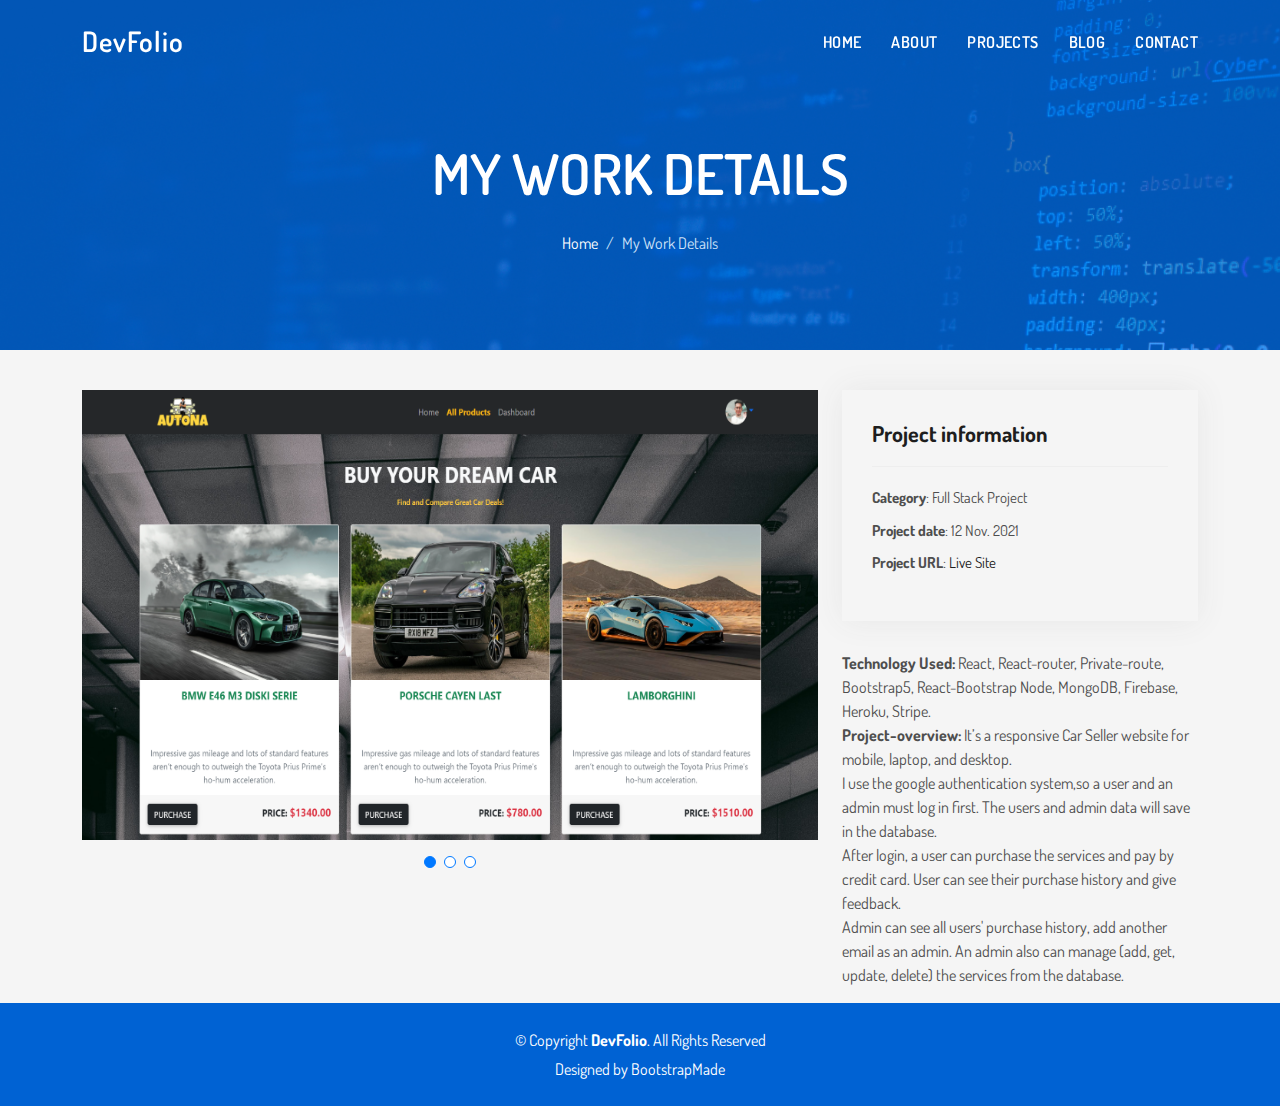
<file: portfolio-details.html>
<!DOCTYPE html>
<html lang="en">

<head>
  <meta charset="utf-8">
  <meta content="width=device-width, initial-scale=1.0" name="viewport">

  <title>Portfolio Details</title>
  <meta content="" name="description">
  <meta content="" name="keywords">

  <!-- Favicons -->
  <link href="assets/img/favicon.png" rel="icon">
  <link href="assets/img/apple-touch-icon.png" rel="apple-touch-icon">

  <!-- Vendor CSS Files -->
  <link href="assets/vendor/bootstrap/css/bootstrap.min.css" rel="stylesheet">
  <link href="assets/vendor/bootstrap-icons/bootstrap-icons.css" rel="stylesheet">
  <link href="assets/vendor/glightbox/css/glightbox.min.css" rel="stylesheet">
  <link href="assets/vendor/swiper/swiper-bundle.min.css" rel="stylesheet">

  <!-- Template Main CSS File -->
  <link href="assets/css/style.css" rel="stylesheet">

  <!-- =======================================================
  * Template Name: DevFolio - v4.7.1
  * Template URL: https://bootstrapmade.com/devfolio-bootstrap-portfolio-html-template/
  * Author: BootstrapMade.com
  * License: https://bootstrapmade.com/license/
  ======================================================== -->
</head>

<body>

  <!-- ======= Header ======= -->
  <header id="header" class="fixed-top">
    <div class="container d-flex align-items-center justify-content-between">

      <h1 class="logo"><a href="index.html">DevFolio</a></h1>
      <!-- Uncomment below if you prefer to use an image logo -->
      <!-- <a href="index.html" class="logo"><img src="assets/img/logo.png" alt="" class="img-fluid"></a>-->

      <nav id="navbar" class="navbar">
        <ul>
          <li><a class="nav-link scrollto " href="index.html#home">Home</a></li>
          <li><a class="nav-link scrollto" href="index.html#about">About</a></li>
          <li><a class="nav-link scrollto " href="index.html#work">Projects</a></li>
          <li><a class="nav-link scrollto " href="index.html#blog">Blog</a></li>
          <li><a class="nav-link scrollto" href="index.html#contact">Contact</a></li>
        </ul>
        <i class="bi bi-list mobile-nav-toggle"></i>
      </nav><!-- .navbar -->

    </div>
  </header><!-- End Header -->

  <div class="hero hero-single route bg-image" style="background-image: url(assets/img/fahim/b1.jpg)">
    <div class="overlay-mf"></div>
    <div class="hero-content display-table">
      <div class="table-cell">
        <div class="container">
          <h2 class="hero-title mb-4">My Work Details</h2>
          <ol class="breadcrumb d-flex justify-content-center">
            <li class="breadcrumb-item">
              <a href="#">Home</a>
            </li>
            <li class="breadcrumb-item active">My Work Details</li>
          </ol>
        </div>
      </div>
    </div>
  </div>

  <main id="main">

    <!-- ======= Portfolio Details Section ======= -->
    <section id="portfolio-details" class="portfolio-details">
      <div class="container">

        <div class="row gy-4">

          <div class="col-lg-8">
            <div class="portfolio-details-slider swiper">
              <div class="swiper-wrapper align-items-center">

                <div class="swiper-slide">
                  <img src="assets/img/fahim/s1.png" height="450px" alt="">
                </div>

                <div class="swiper-slide">
                  <img src="assets/img/fahim/s2.png" height="450px" alt="">
                </div>

                <div class="swiper-slide">
                  <img src="assets/img/fahim/s3.png" height="450px" alt="">
                </div>

              </div>
              <div class="swiper-pagination"></div>
            </div>
          </div>

          <div class="col-lg-4">
            <div class="portfolio-info">
              <h3>Project information</h3>
              <ul>
                <li><strong>Category</strong>: Full Stack Project</li>
                <li><strong>Project date</strong>: 12 Nov. 2021</li>
                <li><strong>Project URL</strong>: <a href="https://car-seller-89a7d.web.app/">Live Site</a></li>
              </ul>
            </div>
            <div class="portfolio-description">
              <p>
                <span class="fw-bold">Technology Used:</span> React, React-router, Private-route, Bootstrap5, React-Bootstrap Node, MongoDB, Firebase, Heroku, Stripe. <br>
                <span class="fw-bold">Project-overview:</span>  
                It’s a responsive Car Seller website for mobile, laptop, and desktop. <br> 
                I use the google authentication system,so a user and an admin must log in first. The users and admin data will save in the database. <br>
                After login, a user can purchase the services and pay by credit card. User can see their purchase history and give feedback. <br>
                Admin can see all users' purchase history, add another email as an admin. An admin also can manage (add, get, update, delete) the services from the database.

              </p>
            </div>
          </div>

        </div>

      </div>
    </section><!-- End Portfolio Details Section -->

  </main><!-- End #main -->

  <!-- ======= Footer ======= -->
  <footer>
    <div class="container">
      <div class="row">
        <div class="col-sm-12">
          <div class="copyright-box">
            <p class="copyright">&copy; Copyright <strong>DevFolio</strong>. All Rights Reserved</p>
            <div class="credits">
              <!--
              All the links in the footer should remain intact.
              You can delete the links only if you purchased the pro version.
              Licensing information: https://bootstrapmade.com/license/
              Purchase the pro version with working PHP/AJAX contact form: https://bootstrapmade.com/buy/?theme=DevFolio
            -->
              Designed by <a href="https://bootstrapmade.com/">BootstrapMade</a>
            </div>
          </div>
        </div>
      </div>
    </div>
  </footer><!-- End  Footer -->

  <div id="preloader"></div>
  <a href="#" class="back-to-top d-flex align-items-center justify-content-center"><i class="bi bi-arrow-up-short"></i></a>

  <!-- Vendor JS Files -->
  <script src="assets/vendor/purecounter/purecounter.js"></script>
  <script src="assets/vendor/bootstrap/js/bootstrap.bundle.min.js"></script>
  <script src="assets/vendor/glightbox/js/glightbox.min.js"></script>
  <script src="assets/vendor/swiper/swiper-bundle.min.js"></script>
  <script src="assets/vendor/typed.js/typed.min.js"></script>
  <script src="assets/vendor/php-email-form/validate.js"></script>

  <!-- Template Main JS File -->
  <script src="assets/js/main.js"></script>

</body>

</html>
</file>
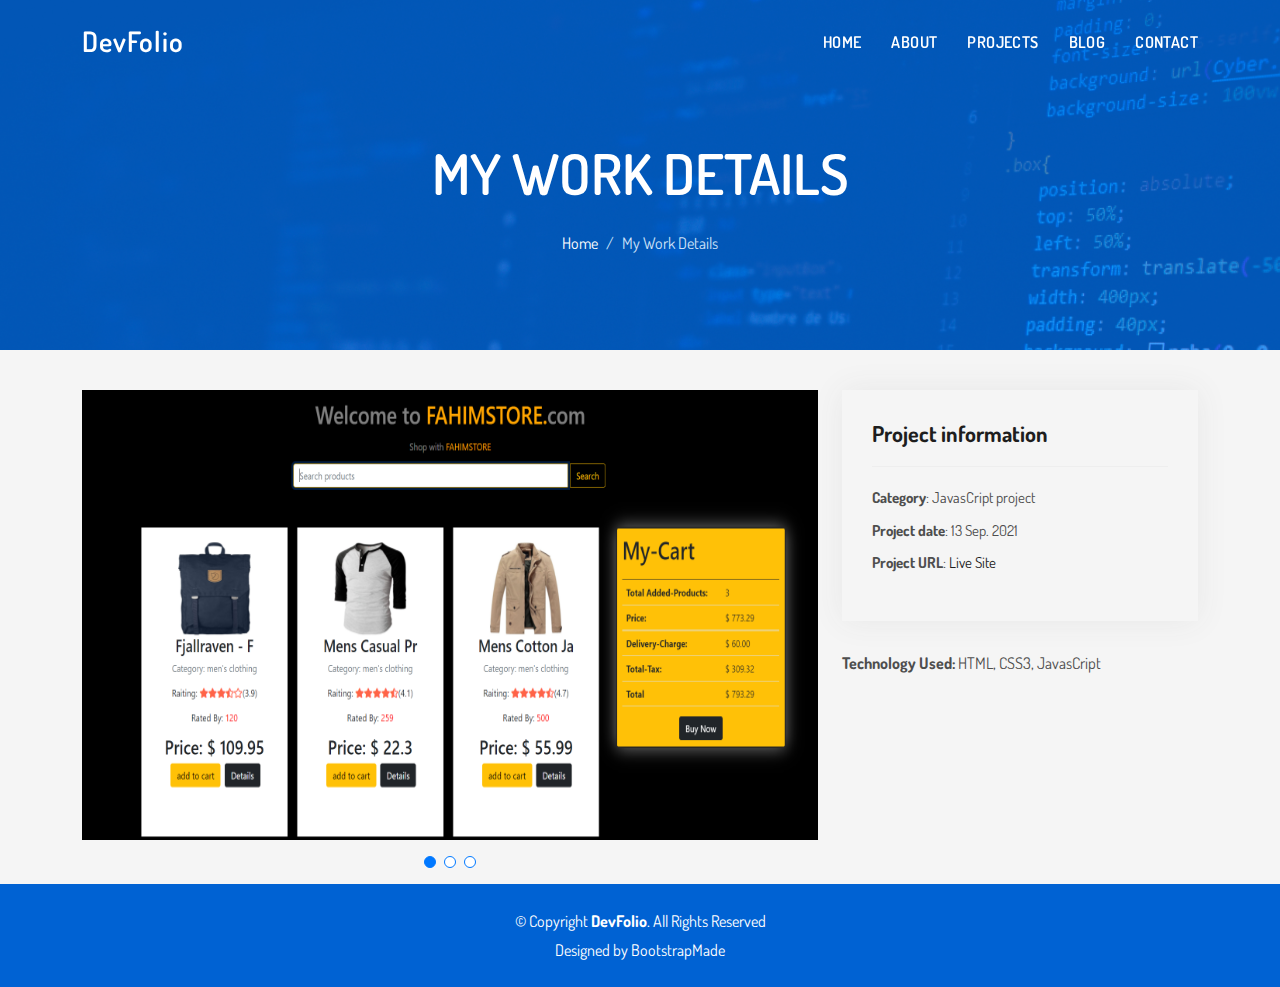
<file: portfolio-fifth.html>
<!DOCTYPE html>
<html lang="en">

<head>
  <meta charset="utf-8">
  <meta content="width=device-width, initial-scale=1.0" name="viewport">

  <title>Portfolio Details</title>
  <meta content="" name="description">
  <meta content="" name="keywords">

  <!-- Favicons -->
  <link href="assets/img/favicon.png" rel="icon">
  <link href="assets/img/apple-touch-icon.png" rel="apple-touch-icon">

  <!-- Vendor CSS Files -->
  <link href="assets/vendor/bootstrap/css/bootstrap.min.css" rel="stylesheet">
  <link href="assets/vendor/bootstrap-icons/bootstrap-icons.css" rel="stylesheet">
  <link href="assets/vendor/glightbox/css/glightbox.min.css" rel="stylesheet">
  <link href="assets/vendor/swiper/swiper-bundle.min.css" rel="stylesheet">

  <!-- Template Main CSS File -->
  <link href="assets/css/style.css" rel="stylesheet">

  <!-- =======================================================
  * Template Name: DevFolio - v4.7.1
  * Template URL: https://bootstrapmade.com/devfolio-bootstrap-portfolio-html-template/
  * Author: BootstrapMade.com
  * License: https://bootstrapmade.com/license/
  ======================================================== -->
</head>

<body>

  <!-- ======= Header ======= -->
  <header id="header" class="fixed-top">
    <div class="container d-flex align-items-center justify-content-between">

      <h1 class="logo"><a href="index.html">DevFolio</a></h1>
      <!-- Uncomment below if you prefer to use an image logo -->
      <!-- <a href="index.html" class="logo"><img src="assets/img/logo.png" alt="" class="img-fluid"></a>-->

      <nav id="navbar" class="navbar">
        <ul>
          <li><a class="nav-link scrollto " href="index.html#home">Home</a></li>
          <li><a class="nav-link scrollto" href="index.html#about">About</a></li>
          <li><a class="nav-link scrollto " href="index.html#work">Projects</a></li>
          <li><a class="nav-link scrollto " href="index.html#blog">Blog</a></li>
          <li><a class="nav-link scrollto" href="index.html#contact">Contact</a></li>
        </ul>
        <i class="bi bi-list mobile-nav-toggle"></i>
      </nav><!-- .navbar -->

    </div>
  </header><!-- End Header -->

  <div class="hero hero-single route bg-image" style="background-image: url(assets/img/fahim/b1.jpg)">
    <div class="overlay-mf"></div>
    <div class="hero-content display-table">
      <div class="table-cell">
        <div class="container">
          <h2 class="hero-title mb-4">My Work Details</h2>
          <ol class="breadcrumb d-flex justify-content-center">
            <li class="breadcrumb-item">
              <a href="#">Home</a>
            </li>
            <li class="breadcrumb-item active">My Work Details</li>
          </ol>
        </div>
      </div>
    </div>
  </div>

  <main id="main">

    <!-- ======= Portfolio Details Section ======= -->
    <section id="portfolio-details" class="portfolio-details">
      <div class="container">

        <div class="row gy-4">

          <div class="col-lg-8">
            <div class="portfolio-details-slider swiper">
              <div class="swiper-wrapper align-items-center">

                <div class="swiper-slide">
                  <img src="assets/img/fahim/w5.png" height="450px" alt="">
                </div>

                <div class="swiper-slide">
                  <img src="assets/img/fahim/s14.png" height="450px" alt="">
                </div>

                <div class="swiper-slide">
                  <img src="assets/img/fahim/s15.png" height="450px" alt="">
                </div>

              </div>
              <div class="swiper-pagination"></div>
            </div>
          </div>

          <div class="col-lg-4">
            <div class="portfolio-info">
              <h3>Project information</h3>
              <ul>
                <li><strong>Category</strong>: JavasCript project</li>
                <li><strong>Project date</strong>: 13 Sep. 2021</li>
                <li><strong>Project URL</strong>: <a href="https://frosty-leavitt-b1c3ef.netlify.app/">Live Site</a></li>
              </ul>
            </div>
            <div class="portfolio-description">
              <p>
                <span class="fw-bold">Technology Used:</span>
                HTML, CSS3, JavasCript
              </p>
            </div>
          </div>

        </div>

      </div>
    </section><!-- End Portfolio Details Section -->

  </main><!-- End #main -->

  <!-- ======= Footer ======= -->
  <footer>
    <div class="container">
      <div class="row">
        <div class="col-sm-12">
          <div class="copyright-box">
            <p class="copyright">&copy; Copyright <strong>DevFolio</strong>. All Rights Reserved</p>
            <div class="credits">
              <!--
              All the links in the footer should remain intact.
              You can delete the links only if you purchased the pro version.
              Licensing information: https://bootstrapmade.com/license/
              Purchase the pro version with working PHP/AJAX contact form: https://bootstrapmade.com/buy/?theme=DevFolio
            -->
              Designed by <a href="https://bootstrapmade.com/">BootstrapMade</a>
            </div>
          </div>
        </div>
      </div>
    </div>
  </footer><!-- End  Footer -->

  <div id="preloader"></div>
  <a href="#" class="back-to-top d-flex align-items-center justify-content-center"><i class="bi bi-arrow-up-short"></i></a>

  <!-- Vendor JS Files -->
  <script src="assets/vendor/purecounter/purecounter.js"></script>
  <script src="assets/vendor/bootstrap/js/bootstrap.bundle.min.js"></script>
  <script src="assets/vendor/glightbox/js/glightbox.min.js"></script>
  <script src="assets/vendor/swiper/swiper-bundle.min.js"></script>
  <script src="assets/vendor/typed.js/typed.min.js"></script>
  <script src="assets/vendor/php-email-form/validate.js"></script>

  <!-- Template Main JS File -->
  <script src="assets/js/main.js"></script>

</body>

</html>
</file>
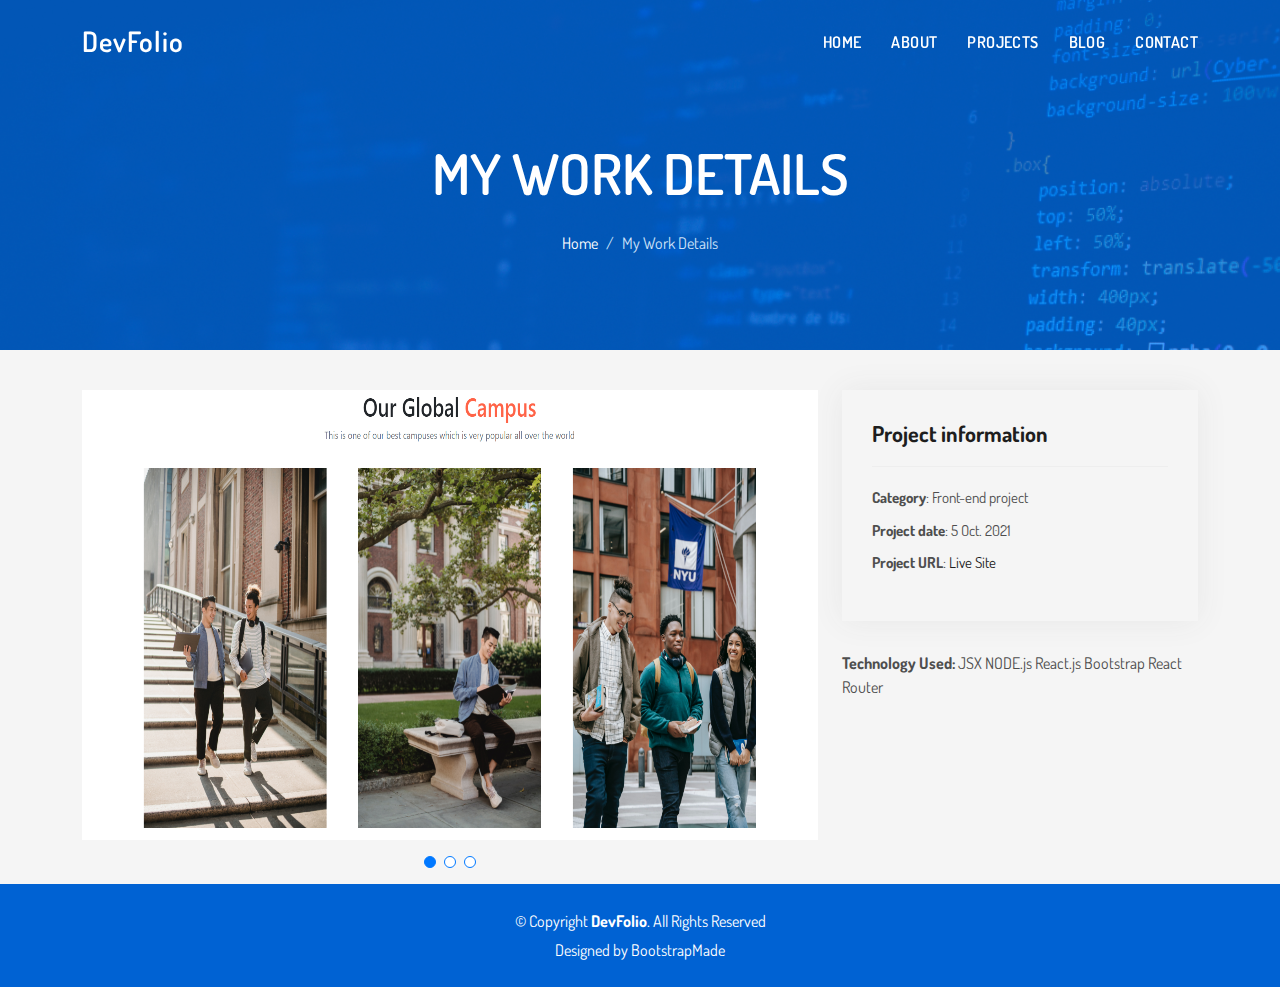
<file: portfolio-fourth.html>
<!DOCTYPE html>
<html lang="en">

<head>
  <meta charset="utf-8">
  <meta content="width=device-width, initial-scale=1.0" name="viewport">

  <title>Portfolio Details</title>
  <meta content="" name="description">
  <meta content="" name="keywords">

  <!-- Favicons -->
  <link href="assets/img/favicon.png" rel="icon">
  <link href="assets/img/apple-touch-icon.png" rel="apple-touch-icon">

  <!-- Vendor CSS Files -->
  <link href="assets/vendor/bootstrap/css/bootstrap.min.css" rel="stylesheet">
  <link href="assets/vendor/bootstrap-icons/bootstrap-icons.css" rel="stylesheet">
  <link href="assets/vendor/glightbox/css/glightbox.min.css" rel="stylesheet">
  <link href="assets/vendor/swiper/swiper-bundle.min.css" rel="stylesheet">

  <!-- Template Main CSS File -->
  <link href="assets/css/style.css" rel="stylesheet">

  <!-- =======================================================
  * Template Name: DevFolio - v4.7.1
  * Template URL: https://bootstrapmade.com/devfolio-bootstrap-portfolio-html-template/
  * Author: BootstrapMade.com
  * License: https://bootstrapmade.com/license/
  ======================================================== -->
</head>

<body>

  <!-- ======= Header ======= -->
  <header id="header" class="fixed-top">
    <div class="container d-flex align-items-center justify-content-between">

      <h1 class="logo"><a href="index.html">DevFolio</a></h1>
      <!-- Uncomment below if you prefer to use an image logo -->
      <!-- <a href="index.html" class="logo"><img src="assets/img/logo.png" alt="" class="img-fluid"></a>-->

      <nav id="navbar" class="navbar">
        <ul>
          <li><a class="nav-link scrollto " href="index.html#home">Home</a></li>
          <li><a class="nav-link scrollto" href="index.html#about">About</a></li>
          <li><a class="nav-link scrollto " href="index.html#work">Projects</a></li>
          <li><a class="nav-link scrollto " href="index.html#blog">Blog</a></li>
          <li><a class="nav-link scrollto" href="index.html#contact">Contact</a></li>
        </ul>
        <i class="bi bi-list mobile-nav-toggle"></i>
      </nav><!-- .navbar -->

    </div>
  </header><!-- End Header -->

  <div class="hero hero-single route bg-image" style="background-image: url(assets/img/fahim/b1.jpg)">
    <div class="overlay-mf"></div>
    <div class="hero-content display-table">
      <div class="table-cell">
        <div class="container">
          <h2 class="hero-title mb-4">My Work Details</h2>
          <ol class="breadcrumb d-flex justify-content-center">
            <li class="breadcrumb-item">
              <a href="#">Home</a>
            </li>
            <li class="breadcrumb-item active">My Work Details</li>
          </ol>
        </div>
      </div>
    </div>
  </div>

  <main id="main">

    <!-- ======= Portfolio Details Section ======= -->
    <section id="portfolio-details" class="portfolio-details">
      <div class="container">

        <div class="row gy-4">

          <div class="col-lg-8">
            <div class="portfolio-details-slider swiper">
              <div class="swiper-wrapper align-items-center">

                <div class="swiper-slide">
                  <img src="assets/img/fahim/sn12.png" height="450px" alt="">
                </div>

                <div class="swiper-slide">
                  <img src="assets/img/fahim/s10.png" height="450px" alt="">
                </div>

                <div class="swiper-slide">
                  <img src="assets/img/fahim/s11.png" height="450px" alt="">
                </div>

              </div>
              <div class="swiper-pagination"></div>
            </div>
          </div>

          <div class="col-lg-4">
            <div class="portfolio-info">
              <h3>Project information</h3>
              <ul>
                <li><strong>Category</strong>: Front-end project</li>
                <li><strong>Project date</strong>: 5 Oct. 2021</li>
                <li><strong>Project URL</strong>: <a href="https://frosty-fermat-71658a.netlify.app/">Live Site</a></li>
              </ul>
            </div>
            <div class="portfolio-description">
              <p>
                <span class="fw-bold">Technology Used:</span>
                JSX
                NODE.js
                React.js
                Bootstrap
                React Router
              </p>
            </div>
          </div>

        </div>

      </div>
    </section><!-- End Portfolio Details Section -->

  </main><!-- End #main -->

  <!-- ======= Footer ======= -->
  <footer>
    <div class="container">
      <div class="row">
        <div class="col-sm-12">
          <div class="copyright-box">
            <p class="copyright">&copy; Copyright <strong>DevFolio</strong>. All Rights Reserved</p>
            <div class="credits">
              <!--
              All the links in the footer should remain intact.
              You can delete the links only if you purchased the pro version.
              Licensing information: https://bootstrapmade.com/license/
              Purchase the pro version with working PHP/AJAX contact form: https://bootstrapmade.com/buy/?theme=DevFolio
            -->
              Designed by <a href="https://bootstrapmade.com/">BootstrapMade</a>
            </div>
          </div>
        </div>
      </div>
    </div>
  </footer><!-- End  Footer -->

  <div id="preloader"></div>
  <a href="#" class="back-to-top d-flex align-items-center justify-content-center"><i class="bi bi-arrow-up-short"></i></a>

  <!-- Vendor JS Files -->
  <script src="assets/vendor/purecounter/purecounter.js"></script>
  <script src="assets/vendor/bootstrap/js/bootstrap.bundle.min.js"></script>
  <script src="assets/vendor/glightbox/js/glightbox.min.js"></script>
  <script src="assets/vendor/swiper/swiper-bundle.min.js"></script>
  <script src="assets/vendor/typed.js/typed.min.js"></script>
  <script src="assets/vendor/php-email-form/validate.js"></script>

  <!-- Template Main JS File -->
  <script src="assets/js/main.js"></script>

</body>

</html>
</file>
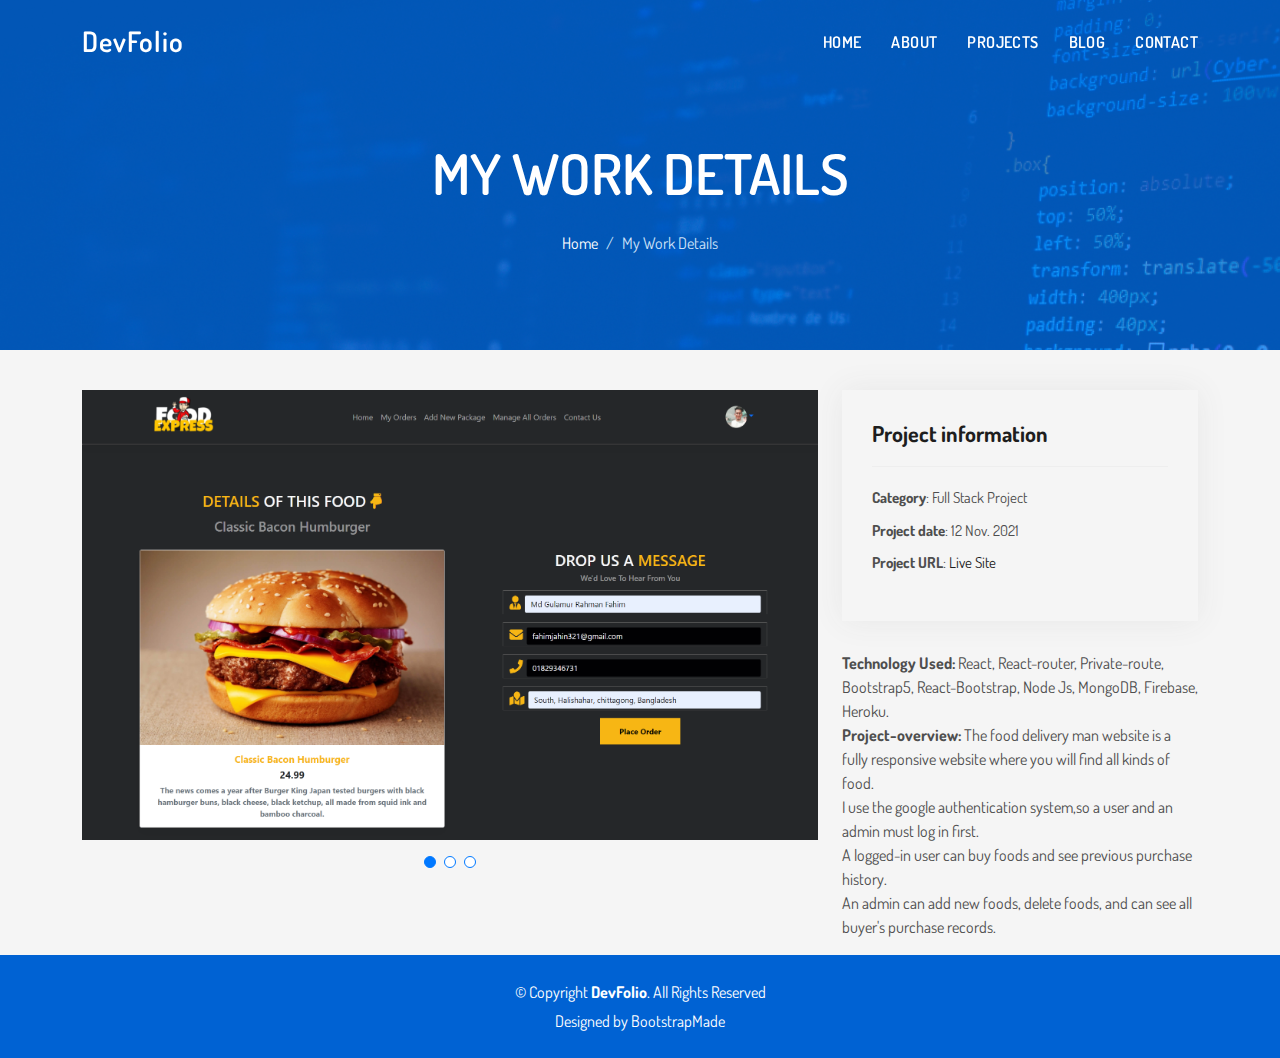
<file: portfolio-second.html>
<!DOCTYPE html>
<html lang="en">

<head>
  <meta charset="utf-8">
  <meta content="width=device-width, initial-scale=1.0" name="viewport">

  <title>Portfolio Details</title>
  <meta content="" name="description">
  <meta content="" name="keywords">

  <!-- Favicons -->
  <link href="assets/img/favicon.png" rel="icon">
  <link href="assets/img/apple-touch-icon.png" rel="apple-touch-icon">

  <!-- Vendor CSS Files -->
  <link href="assets/vendor/bootstrap/css/bootstrap.min.css" rel="stylesheet">
  <link href="assets/vendor/bootstrap-icons/bootstrap-icons.css" rel="stylesheet">
  <link href="assets/vendor/glightbox/css/glightbox.min.css" rel="stylesheet">
  <link href="assets/vendor/swiper/swiper-bundle.min.css" rel="stylesheet">

  <!-- Template Main CSS File -->
  <link href="assets/css/style.css" rel="stylesheet">

  <!-- =======================================================
  * Template Name: DevFolio - v4.7.1
  * Template URL: https://bootstrapmade.com/devfolio-bootstrap-portfolio-html-template/
  * Author: BootstrapMade.com
  * License: https://bootstrapmade.com/license/
  ======================================================== -->
</head>

<body>

  <!-- ======= Header ======= -->
  <header id="header" class="fixed-top">
    <div class="container d-flex align-items-center justify-content-between">

      <h1 class="logo"><a href="index.html">DevFolio</a></h1>
      <!-- Uncomment below if you prefer to use an image logo -->
      <!-- <a href="index.html" class="logo"><img src="assets/img/logo.png" alt="" class="img-fluid"></a>-->

      <nav id="navbar" class="navbar">
        <ul>
          <li><a class="nav-link scrollto " href="index.html#home">Home</a></li>
          <li><a class="nav-link scrollto" href="index.html#about">About</a></li>
          <li><a class="nav-link scrollto " href="index.html#work">Projects</a></li>
          <li><a class="nav-link scrollto " href="index.html#blog">Blog</a></li>
          <li><a class="nav-link scrollto" href="index.html#contact">Contact</a></li>
        </ul>
        <i class="bi bi-list mobile-nav-toggle"></i>
      </nav><!-- .navbar -->

    </div>
  </header><!-- End Header -->

  <div class="hero hero-single route bg-image" style="background-image: url(assets/img/fahim/b1.jpg)">
    <div class="overlay-mf"></div>
    <div class="hero-content display-table">
      <div class="table-cell">
        <div class="container">
          <h2 class="hero-title mb-4">My Work Details</h2>
          <ol class="breadcrumb d-flex justify-content-center">
            <li class="breadcrumb-item">
              <a href="#">Home</a>
            </li>
            <li class="breadcrumb-item active">My Work Details</li>
          </ol>
        </div>
      </div>
    </div>
  </div>

  <main id="main">

    <!-- ======= Portfolio Details Section ======= -->
    <section id="portfolio-details" class="portfolio-details">
      <div class="container">

        <div class="row gy-4">

          <div class="col-lg-8">
            <div class="portfolio-details-slider swiper">
              <div class="swiper-wrapper align-items-center">

                <div class="swiper-slide">
                  <img src="assets/img/fahim/s4.png" height="450px" alt="">
                </div>

                <div class="swiper-slide">
                  <img src="assets/img/fahim/s5.png" height="450px" alt="">
                </div>

                <div class="swiper-slide">
                  <img src="assets/img/fahim/s6.png" height="450px" alt="">
                </div>

              </div>
              <div class="swiper-pagination"></div>
            </div>
          </div>

          <div class="col-lg-4">
            <div class="portfolio-info">
              <h3>Project information</h3>
              <ul>
                <li><strong>Category</strong>: Full Stack Project</li>
                <li><strong>Project date</strong>: 12 Nov. 2021</li>
                <li><strong>Project URL</strong>: <a href="https://delevery-man.web.app/">Live Site</a></li>
              </ul>
            </div>
            <div class="portfolio-description">
              <p>
                <span class="fw-bold">Technology Used:</span> React, React-router, Private-route, Bootstrap5, React-Bootstrap, Node Js, MongoDB, Firebase, Heroku. <br>
                <span class="fw-bold">Project-overview:</span>  
                The food delivery man website is a fully responsive website where you will find all kinds of food. <br> 
                I use the google authentication system,so a user and an admin must log in first. <br>
                A logged-in user can buy foods and see previous purchase history. <br>
                An admin can add new foods, delete foods, and can see all buyer's purchase records.

              </p>
            </div>
          </div>

        </div>

      </div>
    </section><!-- End Portfolio Details Section -->

  </main><!-- End #main -->

  <!-- ======= Footer ======= -->
  <footer>
    <div class="container">
      <div class="row">
        <div class="col-sm-12">
          <div class="copyright-box">
            <p class="copyright">&copy; Copyright <strong>DevFolio</strong>. All Rights Reserved</p>
            <div class="credits">
              <!--
              All the links in the footer should remain intact.
              You can delete the links only if you purchased the pro version.
              Licensing information: https://bootstrapmade.com/license/
              Purchase the pro version with working PHP/AJAX contact form: https://bootstrapmade.com/buy/?theme=DevFolio
            -->
              Designed by <a href="https://bootstrapmade.com/">BootstrapMade</a>
            </div>
          </div>
        </div>
      </div>
    </div>
  </footer><!-- End  Footer -->

  <div id="preloader"></div>
  <a href="#" class="back-to-top d-flex align-items-center justify-content-center"><i class="bi bi-arrow-up-short"></i></a>

  <!-- Vendor JS Files -->
  <script src="assets/vendor/purecounter/purecounter.js"></script>
  <script src="assets/vendor/bootstrap/js/bootstrap.bundle.min.js"></script>
  <script src="assets/vendor/glightbox/js/glightbox.min.js"></script>
  <script src="assets/vendor/swiper/swiper-bundle.min.js"></script>
  <script src="assets/vendor/typed.js/typed.min.js"></script>
  <script src="assets/vendor/php-email-form/validate.js"></script>

  <!-- Template Main JS File -->
  <script src="assets/js/main.js"></script>

</body>

</html>
</file>
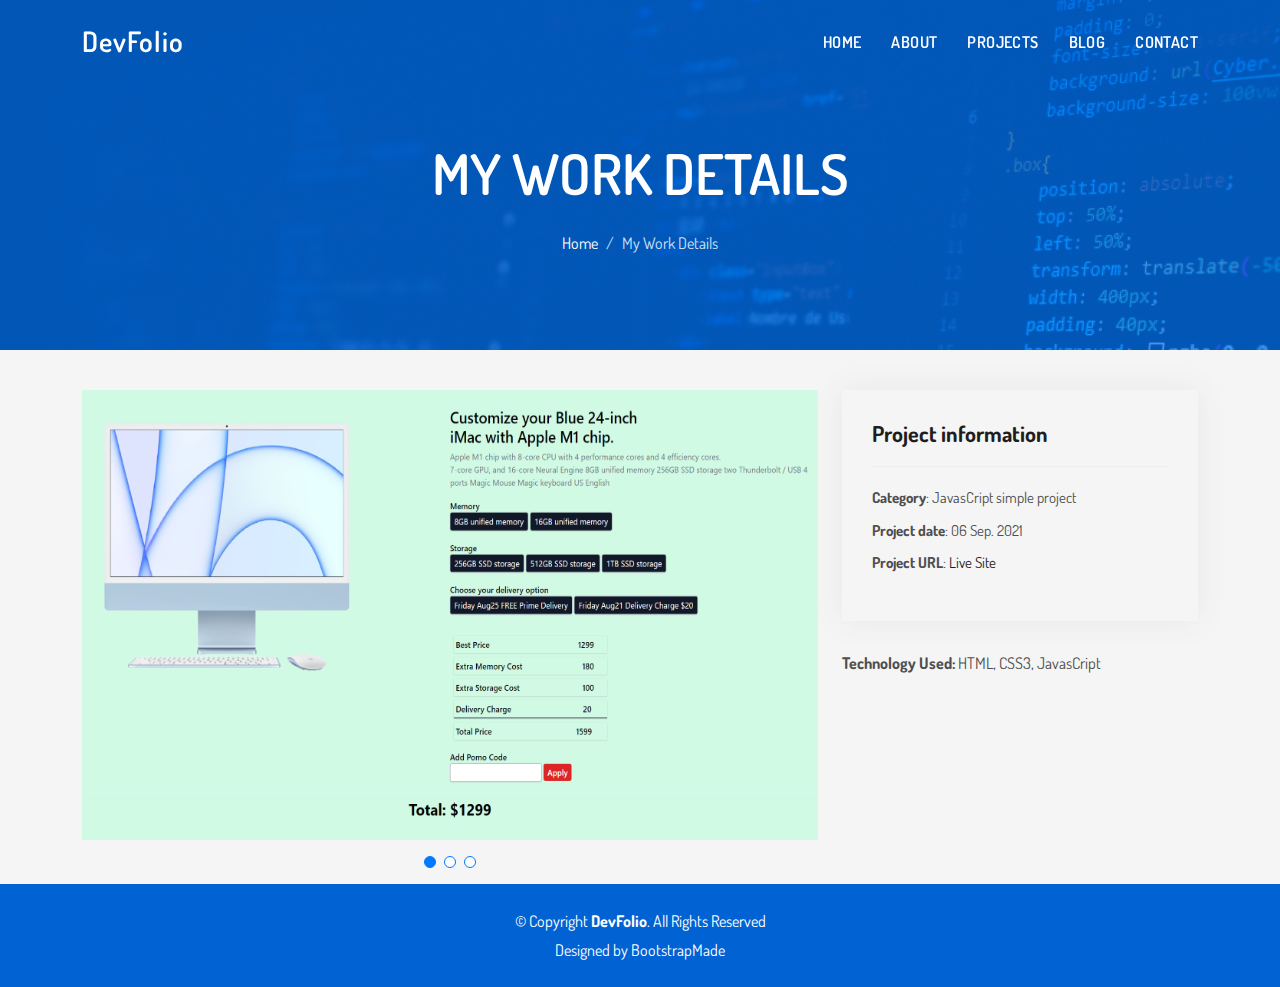
<file: portfolio-six.html>
<!DOCTYPE html>
<html lang="en">

<head>
  <meta charset="utf-8">
  <meta content="width=device-width, initial-scale=1.0" name="viewport">

  <title>Portfolio Details</title>
  <meta content="" name="description">
  <meta content="" name="keywords">

  <!-- Favicons -->
  <link href="assets/img/favicon.png" rel="icon">
  <link href="assets/img/apple-touch-icon.png" rel="apple-touch-icon">

  <!-- Vendor CSS Files -->
  <link href="assets/vendor/bootstrap/css/bootstrap.min.css" rel="stylesheet">
  <link href="assets/vendor/bootstrap-icons/bootstrap-icons.css" rel="stylesheet">
  <link href="assets/vendor/glightbox/css/glightbox.min.css" rel="stylesheet">
  <link href="assets/vendor/swiper/swiper-bundle.min.css" rel="stylesheet">

  <!-- Template Main CSS File -->
  <link href="assets/css/style.css" rel="stylesheet">

  <!-- =======================================================
  * Template Name: DevFolio - v4.7.1
  * Template URL: https://bootstrapmade.com/devfolio-bootstrap-portfolio-html-template/
  * Author: BootstrapMade.com
  * License: https://bootstrapmade.com/license/
  ======================================================== -->
</head>

<body>

  <!-- ======= Header ======= -->
  <header id="header" class="fixed-top">
    <div class="container d-flex align-items-center justify-content-between">

      <h1 class="logo"><a href="index.html">DevFolio</a></h1>
      <!-- Uncomment below if you prefer to use an image logo -->
      <!-- <a href="index.html" class="logo"><img src="assets/img/logo.png" alt="" class="img-fluid"></a>-->

      <nav id="navbar" class="navbar">
        <ul>
          <li><a class="nav-link scrollto " href="index.html#home">Home</a></li>
          <li><a class="nav-link scrollto" href="index.html#about">About</a></li>
          <li><a class="nav-link scrollto " href="index.html#work">Projects</a></li>
          <li><a class="nav-link scrollto " href="index.html#blog">Blog</a></li>
          <li><a class="nav-link scrollto" href="index.html#contact">Contact</a></li>
        </ul>
        <i class="bi bi-list mobile-nav-toggle"></i>
      </nav><!-- .navbar -->

    </div>
  </header><!-- End Header -->

  <div class="hero hero-single route bg-image" style="background-image: url(assets/img/fahim/b1.jpg)">
    <div class="overlay-mf"></div>
    <div class="hero-content display-table">
      <div class="table-cell">
        <div class="container">
          <h2 class="hero-title mb-4">My Work Details</h2>
          <ol class="breadcrumb d-flex justify-content-center">
            <li class="breadcrumb-item">
              <a href="#">Home</a>
            </li>
            <li class="breadcrumb-item active">My Work Details</li>
          </ol>
        </div>
      </div>
    </div>
  </div>

  <main id="main">

    <!-- ======= Portfolio Details Section ======= -->
    <section id="portfolio-details" class="portfolio-details">
      <div class="container">

        <div class="row gy-4">

          <div class="col-lg-8">
            <div class="portfolio-details-slider swiper">
              <div class="swiper-wrapper align-items-center">

                <div class="swiper-slide">
                  <img src="assets/img/fahim/s16.png" height="450px" alt="">
                </div>

                <div class="swiper-slide">
                  <img src="assets/img/fahim/s16.png" height="450px" alt="">
                </div>

                <div class="swiper-slide">
                  <img src="assets/img/fahim/s16.png" height="450px" alt="">
                </div>

              </div>
              <div class="swiper-pagination"></div>
            </div>
          </div>

          <div class="col-lg-4">
            <div class="portfolio-info">
              <h3>Project information</h3>
              <ul>
                <li><strong>Category</strong>: JavasCript simple project</li>
                <li><strong>Project date</strong>: 06 Sep. 2021</li>
                <li><strong>Project URL</strong>: <a href="https://nostalgic-engelbart-9798ba.netlify.app/">Live Site</a></li>
              </ul>
            </div>
            <div class="portfolio-description">
              <p>
                <span class="fw-bold">Technology Used:</span>
                HTML, CSS3, JavasCript
              </p>
            </div>
          </div>

        </div>

      </div>
    </section><!-- End Portfolio Details Section -->

  </main><!-- End #main -->

  <!-- ======= Footer ======= -->
  <footer>
    <div class="container">
      <div class="row">
        <div class="col-sm-12">
          <div class="copyright-box">
            <p class="copyright">&copy; Copyright <strong>DevFolio</strong>. All Rights Reserved</p>
            <div class="credits">
              <!--
              All the links in the footer should remain intact.
              You can delete the links only if you purchased the pro version.
              Licensing information: https://bootstrapmade.com/license/
              Purchase the pro version with working PHP/AJAX contact form: https://bootstrapmade.com/buy/?theme=DevFolio
            -->
              Designed by <a href="https://bootstrapmade.com/">BootstrapMade</a>
            </div>
          </div>
        </div>
      </div>
    </div>
  </footer><!-- End  Footer -->

  <div id="preloader"></div>
  <a href="#" class="back-to-top d-flex align-items-center justify-content-center"><i class="bi bi-arrow-up-short"></i></a>

  <!-- Vendor JS Files -->
  <script src="assets/vendor/purecounter/purecounter.js"></script>
  <script src="assets/vendor/bootstrap/js/bootstrap.bundle.min.js"></script>
  <script src="assets/vendor/glightbox/js/glightbox.min.js"></script>
  <script src="assets/vendor/swiper/swiper-bundle.min.js"></script>
  <script src="assets/vendor/typed.js/typed.min.js"></script>
  <script src="assets/vendor/php-email-form/validate.js"></script>

  <!-- Template Main JS File -->
  <script src="assets/js/main.js"></script>

</body>

</html>
</file>
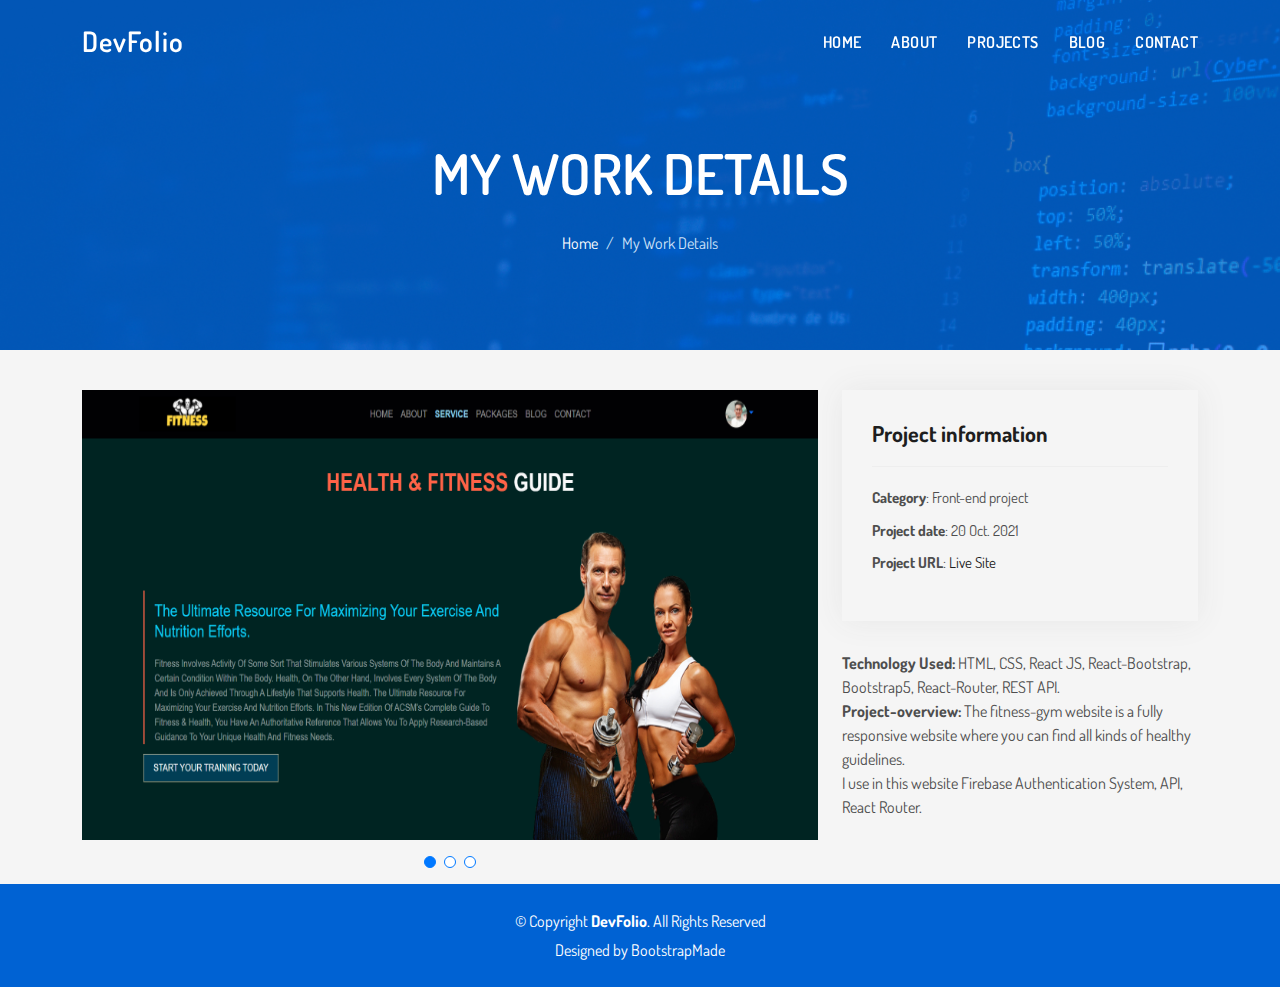
<file: portfolio-third.html>
<!DOCTYPE html>
<html lang="en">

<head>
  <meta charset="utf-8">
  <meta content="width=device-width, initial-scale=1.0" name="viewport">

  <title>Portfolio Details</title>
  <meta content="" name="description">
  <meta content="" name="keywords">

  <!-- Favicons -->
  <link href="assets/img/favicon.png" rel="icon">
  <link href="assets/img/apple-touch-icon.png" rel="apple-touch-icon">

  <!-- Vendor CSS Files -->
  <link href="assets/vendor/bootstrap/css/bootstrap.min.css" rel="stylesheet">
  <link href="assets/vendor/bootstrap-icons/bootstrap-icons.css" rel="stylesheet">
  <link href="assets/vendor/glightbox/css/glightbox.min.css" rel="stylesheet">
  <link href="assets/vendor/swiper/swiper-bundle.min.css" rel="stylesheet">

  <!-- Template Main CSS File -->
  <link href="assets/css/style.css" rel="stylesheet">

  <!-- =======================================================
  * Template Name: DevFolio - v4.7.1
  * Template URL: https://bootstrapmade.com/devfolio-bootstrap-portfolio-html-template/
  * Author: BootstrapMade.com
  * License: https://bootstrapmade.com/license/
  ======================================================== -->
</head>

<body>

  <!-- ======= Header ======= -->
  <header id="header" class="fixed-top">
    <div class="container d-flex align-items-center justify-content-between">

      <h1 class="logo"><a href="index.html">DevFolio</a></h1>
      <!-- Uncomment below if you prefer to use an image logo -->
      <!-- <a href="index.html" class="logo"><img src="assets/img/logo.png" alt="" class="img-fluid"></a>-->

      <nav id="navbar" class="navbar">
        <ul>
          <li><a class="nav-link scrollto " href="index.html">Home</a></li>
          <li><a class="nav-link scrollto" href="index.html#about">About</a></li>
          <li><a class="nav-link scrollto " href="index.html#work">Projects</a></li>
          <li><a class="nav-link scrollto " href="index.html#blog">Blog</a></li>
          <li><a class="nav-link scrollto" href="index.html#contact">Contact</a></li>
        </ul>
        <i class="bi bi-list mobile-nav-toggle"></i>
      </nav><!-- .navbar -->

    </div>
  </header><!-- End Header -->

  <div class="hero hero-single route bg-image" style="background-image: url(assets/img/fahim/b1.jpg)">
    <div class="overlay-mf"></div>
    <div class="hero-content display-table">
      <div class="table-cell">
        <div class="container">
          <h2 class="mb-4 hero-title">My Work Details</h2>
          <ol class="breadcrumb d-flex justify-content-center">
            <li class="breadcrumb-item">
              <a href="#">Home</a>
            </li>
            <li class="breadcrumb-item active">My Work Details</li>
          </ol>
        </div>
      </div>
    </div>
  </div>

  <main id="main">

    <!-- ======= Portfolio Details Section ======= -->
    <section id="portfolio-details" class="portfolio-details">
      <div class="container">

        <div class="row gy-4">

          <div class="col-lg-8">
            <div class="portfolio-details-slider swiper">
              <div class="swiper-wrapper align-items-center">

                <div class="swiper-slide">
                  <img src="assets/img/fahim/s7.png" height="450px" alt="">
                </div>

                <div class="swiper-slide">
                  <img src="assets/img/fahim/s8.png" height="450px" alt="">
                </div>

                <div class="swiper-slide">
                  <img src="assets/img/fahim/s9.png" height="450px" alt="">
                </div>

              </div>
              <div class="swiper-pagination"></div>
            </div>
          </div>

          <div class="col-lg-4">
            <div class="portfolio-info">
              <h3>Project information</h3>
              <ul>
                <li><strong>Category</strong>: Front-end project</li>
                <li><strong>Project date</strong>: 20 Oct. 2021</li>
                <li><strong>Project URL</strong>: <a href="https://health-care-bff44.web.app/">Live Site</a></li>
              </ul>
            </div>
            <div class="portfolio-description">
              <p>
                <span class="fw-bold">Technology Used:</span> HTML, CSS, React JS, React-Bootstrap, Bootstrap5, React-Router, REST API. <br>
                <span class="fw-bold">Project-overview:</span>  
                The fitness-gym website is a fully responsive website where you can find all kinds of healthy guidelines. <br> 
                I use in this website Firebase Authentication System, API, React Router.
              </p>
            </div>
          </div>

        </div>

      </div>
    </section><!-- End Portfolio Details Section -->

  </main><!-- End #main -->

  <!-- ======= Footer ======= -->
  <footer>
    <div class="container">
      <div class="row">
        <div class="col-sm-12">
          <div class="copyright-box">
            <p class="copyright">&copy; Copyright <strong>DevFolio</strong>. All Rights Reserved</p>
            <div class="credits">
              <!--
              All the links in the footer should remain intact.
              You can delete the links only if you purchased the pro version.
              Licensing information: https://bootstrapmade.com/license/
              Purchase the pro version with working PHP/AJAX contact form: https://bootstrapmade.com/buy/?theme=DevFolio
            -->
              Designed by <a href="https://bootstrapmade.com/">BootstrapMade</a>
            </div>
          </div>
        </div>
      </div>
    </div>
  </footer><!-- End  Footer -->

  <div id="preloader"></div>
  <a href="#" class="back-to-top d-flex align-items-center justify-content-center"><i class="bi bi-arrow-up-short"></i></a>

  <!-- Vendor JS Files -->
  <script src="assets/vendor/purecounter/purecounter.js"></script>
  <script src="assets/vendor/bootstrap/js/bootstrap.bundle.min.js"></script>
  <script src="assets/vendor/glightbox/js/glightbox.min.js"></script>
  <script src="assets/vendor/swiper/swiper-bundle.min.js"></script>
  <script src="assets/vendor/typed.js/typed.min.js"></script>
  <script src="assets/vendor/php-email-form/validate.js"></script>

  <!-- Template Main JS File -->
  <script src="assets/js/main.js"></script>

</body>

</html>
</file>
<file: DevFolio/assets/css/style.css>
/**
* Template Name: DevFolio - v4.7.1
* Template URL: https://bootstrapmade.com/devfolio-bootstrap-portfolio-html-template/
* Author: BootstrapMade.com
* License: https://bootstrapmade.com/license/
*/

/*--------------------------------------------------------------
# General
--------------------------------------------------------------*/
body {
  background-color: #f5f5f5;
  color: #4e4e4e;
}
.all-clr{
  color: rgb(98, 224, 255);
}

h1,
h2,
h3,
h4,
h5,
h6 {
  color: #1e1e1e;
}

a {
  color: #1e1e1e;
  text-decoration: none;
  transition: all 0.5s ease-in-out;
}
a:hover {
  color: #0078ff;
  text-decoration: none;
  transition: all 0.5s ease-in-out;
}

.p-r {
  position: relative;
}

.color-a {
  text-decoration: none;
  color: #0078ff;
}

.color-d {
  color: #f5f5f5;
}

.color-text-a {
  text-decoration: none;
  color: #4e4e4e;
}

.box-shadow, .card-blog, .work-box, .service-box, .paralax-mf {
  box-shadow: 0 13px 8px -10px rgba(0, 0, 0, 0.1);
}

.box-shadow-a, .button:hover {
  text-decoration: none;
  box-shadow: 0 0 0 4px #cde1f8;
}

.display-5 {
  font-size: 2.5rem;
  font-weight: 300;
  line-height: 1.1;
}

.display-6 {
  font-size: 2rem;
  font-weight: 300;
  line-height: 1.1;
}

.avatar {
  width: 32px;
  height: 32px;
  margin-right: 4px;
  overflow: hidden;
}

.bg-image {
  background-repeat: no-repeat;
  background-attachment: fixed;
  background-size: cover;
  background-position: center center;
}
@media (max-width: 1024px) {
  .bg-image {
    background-attachment: scroll;
  }
}

.overlay-mf {
  background-color: #0078ff;
}

.overlay-mf {
  position: absolute;
  top: 0;
  left: 0px;
  padding: 0;
  height: 100%;
  width: 100%;
  opacity: 0.7;
}

.paralax-mf {
  position: relative;
  padding: 8rem 0;
}

.display-table {
  width: 100%;
  height: 100%;
  display: table;
}

.table-cell {
  display: table-cell;
  vertical-align: middle;
}

/*--/ Sections /--*/
.sect-4 {
  padding: 4rem 0;
}

.sect-pt4 {
  padding-top: 4rem;
}

.sect-mt4 {
  margin-top: 4rem;
}

/*--/ Title s /--*/
.title-s {
  font-weight: 600;
  color: #1e1e1e;
  font-size: 1.1rem;
}

/*--/ Title A /--*/
.title-box {
  margin-bottom: 4rem;
}

.title-a {
  text-decoration: none;
  font-size: 3rem;
  font-weight: bold;
  text-transform: uppercase;
}

.subtitle-a {
  text-decoration: none;
  color: #4e4e4e;
}

.line-mf {
  width: 40px;
  height: 5px;
  background-color: #0078ff;
  margin: 0 auto;
}

/*--/ Title Left /--*/
.title-box-2 {
  margin-bottom: 3rem;
}

.title-left {
  font-size: 2rem;
  position: relative;
}
.title-left:before {
  content: "";
  position: absolute;
  height: 3px;
  background-color: #0078ff;
  width: 100px;
  bottom: -12px;
}

/*------/ Box /------*/
.box-pl2 {
  padding-left: 2rem;
}

.box-shadow-full {
  padding: 3rem 1.25rem;
  position: relative;
  background-color: #fff;
  margin-bottom: 3rem;
  z-index: 2;
  box-shadow: 0 1px 1px 0 rgba(0, 0, 0, 0.06), 0 2px 5px 0 rgba(0, 0, 0, 0.2);
}
@media (min-width: 768px) {
  .box-shadow-full {
    padding: 3rem;
  }
}

/*------/ Socials /------*/
.socials {
  padding: 1.5rem 0;
}
.socials ul li {
  display: inline-block;
}
.socials .ico-circle {
  height: 40px;
  width: 40px;
  font-size: 1.2rem;
  border-radius: 50%;
  line-height: 1.6;
  margin: 0 15px 0 0;
  box-shadow: 0 0 0 3px #0078ff;
  transition: all 500ms ease;
}
.socials .ico-circle:hover {
  background-color: #0078ff;
  color: #fff;
  box-shadow: 0 0 0 3px #cde1f8;
  transition: all 500ms ease;
}

/*------/ Ul resect /------*/
.ul-resect, .widget-tags ul, .widget-sidebar .list-sidebar, .box-comments .list-comments, .blog-wrapper .post-meta ul, .list-ico, .socials ul {
  list-style: none;
  padding-left: 0;
  margin-bottom: 0;
}

.list-ico {
  line-height: 2;
}
.list-ico span {
  color: #0078ff;
  margin-right: 10px;
}

/*------/ Ico Circle /------*/
.ico-circle {
  height: 100px;
  width: 100px;
  font-size: 2rem;
  border-radius: 50%;
  line-height: 1.55;
  margin: 0 auto;
  text-align: center;
  box-shadow: 0 0 0 10px #0078ff;
  display: block;
}

/*------/ Owl Carousel /------*/
.owl-theme .owl-dots {
  text-align: center;
  margin-top: 18px;
}
.owl-theme .owl-dots .owl-dot {
  display: inline-block;
}
.owl-theme .owl-dots .owl-dot span {
  width: 18px;
  height: 7px;
  margin: 5px 5px;
  background: #cde1f8;
  border: 0px solid #cde1f8;
  display: block;
  transition: all 0.6s ease-in-out;
  cursor: pointer;
}
.owl-theme .owl-dots .owl-dot:hover span {
  background-color: #cde1f8;
}
.owl-theme .owl-dots .owl-dot.active span {
  background-color: #1B1B1B;
  width: 25px;
}

/*--/ Scrolltop s /--*/
.scrolltop-mf {
  position: relative;
  display: none;
}
.scrolltop-mf span {
  z-index: 999;
  position: fixed;
  width: 42px;
  height: 42px;
  background-color: #0078ff;
  opacity: 0.7;
  font-size: 1.6rem;
  line-height: 1.5;
  text-align: center;
  color: #fff;
  top: auto;
  left: auto;
  right: 30px;
  bottom: 50px;
  cursor: pointer;
  border-radius: 50%;
}
/*--------------------------------------------------------
# resume download
---------------------------------------------------------*/
.resume-cv{
  border: 1px solid rgb(255, 255, 255);
  padding: 10px 20px;
  background-color: rgba(0, 139, 204, 0.486);
  color: white;
}
.resume-cv:hover{
  color: white;
}

/*--------------------------------------------------------------
# Back to top button
--------------------------------------------------------------*/
.back-to-top {
  position: fixed;
  visibility: hidden;
  opacity: 0;
  right: 15px;
  bottom: 15px;
  z-index: 996;
  background: #0078ff;
  width: 40px;
  height: 40px;
  border-radius: 50px;
  transition: all 0.4s;
}
.back-to-top i {
  font-size: 28px;
  color: #fff;
  line-height: 0;
}
.back-to-top:hover {
  background: #298eff;
  color: #fff;
}
.back-to-top.active {
  visibility: visible;
  opacity: 1;
}

/*------/ Prelaoder /------*/
#preloader {
  position: fixed;
  top: 0;
  left: 0;
  right: 0;
  bottom: 0;
  z-index: 9999;
  overflow: hidden;
  background: #fff;
}

#preloader:before {
  content: "";
  position: fixed;
  top: calc(50% - 30px);
  left: calc(50% - 30px);
  border: 6px solid #f2f2f2;
  border-top: 6px solid #0078ff;
  border-radius: 50%;
  width: 60px;
  height: 60px;
  -webkit-animation: animate-preloader 1s linear infinite;
  animation: animate-preloader 1s linear infinite;
}

@-webkit-keyframes animate-preloader {
  0% {
    transform: rotate(0deg);
  }
  100% {
    transform: rotate(360deg);
  }
}

@keyframes animate-preloader {
  0% {
    transform: rotate(0deg);
  }
  100% {
    transform: rotate(360deg);
  }
}
/*------/ Button /------*/
.button {
  display: inline-block;
  padding: 0.3rem 0.6rem;
  text-align: center;
  vertical-align: middle;
  -webkit-user-select: none;
  -moz-user-select: none;
  user-select: none;
  font-size: 1rem;
  border-radius: 0.3rem;
  border: 1px solid transparent;
  transition: all 500ms ease;
  cursor: pointer;
}
.button:focus {
  outline: 0;
}
.button:hover {
  background-color: #0062d3;
  color: #fff;
  transition: all 500ms ease;
}

.button-a {
  text-decoration: none;
  background-color: #0078ff;
  color: #fff;
  border-color: #cde1f8;
}

.button-big {
  padding: 0.9rem 2.3rem;
  font-size: 1.2rem;
}

.button-rouded {
  border-radius: 5rem;
}

.btn-lg {
  padding: 0.5rem 1rem;
  font-size: 1.25rem;
  line-height: 1.5;
  border-radius: 0.3rem;
}

/*--------------------------------------------------------------
# Header
--------------------------------------------------------------*/
#header {
  transition: all 0.5s;
  z-index: 997;
  padding: 20px 0;
}
#header .logo {
  font-size: 28px;
  margin: 0;
  padding: 0;
  font-weight: 600;
  letter-spacing: 1px;
}
#header .logo a {
  color: #fff;
}
#header .logo img {
  max-height: 40px;
}
#header.header-scrolled {
  background: rgba(0, 0, 0, 0.9);
  padding: 12px 0;
}

/*--------------------------------------------------------------
# Navigation Menu
--------------------------------------------------------------*/
/**
* Desktop Navigation 
*/
.navbar {
  padding: 0;
}
.navbar ul {
  margin: 0;
  padding: 0;
  display: flex;
  list-style: none;
  align-items: center;
}
.navbar li {
  position: relative;
}
.navbar > ul > li {
  white-space: nowrap;
  padding: 10px 0 10px 30px;
}
.navbar a, .navbar a:focus {
  display: flex;
  align-items: center;
  justify-content: space-between;
  color: #fff;
  font-size: 16px;
  font-weight: 600;
  padding: 0;
  white-space: nowrap;
  transition: 0.3s;
  letter-spacing: 0.4px;
  position: relative;
  text-transform: uppercase;
}
.navbar a i, .navbar a:focus i {
  font-size: 12px;
  line-height: 0;
  margin-left: 5px;
}
.navbar > ul > li > a:before {
  content: "";
  position: absolute;
  width: 100%;
  height: 2px;
  bottom: -6px;
  left: 0;
  width: 0;
  background-color: #fff;
  visibility: hidden;
  transition: all 0.3s ease-in-out 0s;
}
.navbar a:hover:before, .navbar li:hover > a:before, .navbar .active:before {
  visibility: visible;
  width: 80%;
}
.navbar a:hover, .navbar .active, .navbar .active:focus, .navbar li:hover > a {
  color: #fff;
}
.navbar .dropdown ul {
  display: block;
  position: absolute;
  left: 30px;
  top: calc(100% + 30px);
  margin: 0;
  padding: 10px 0;
  z-index: 99;
  opacity: 0;
  visibility: hidden;
  background: #fff;
  box-shadow: 0px 0px 30px rgba(127, 137, 161, 0.25);
  transition: 0.3s;
}
.navbar .dropdown ul li {
  min-width: 200px;
}
.navbar .dropdown ul a {
  padding: 10px 20px;
  font-size: 14px;
  text-transform: none;
  color: #4e4e4e;
}
.navbar .dropdown ul a i {
  font-size: 12px;
}
.navbar .dropdown ul a:hover, .navbar .dropdown ul .active:hover, .navbar .dropdown ul li:hover > a {
  color: #0078ff;
}
.navbar .dropdown:hover > ul {
  opacity: 1;
  top: 100%;
  visibility: visible;
}
.navbar .dropdown .dropdown ul {
  top: 0;
  left: calc(100% - 30px);
  visibility: hidden;
}
.navbar .dropdown .dropdown:hover > ul {
  opacity: 1;
  top: 0;
  left: 100%;
  visibility: visible;
}
@media (max-width: 1366px) {
  .navbar .dropdown .dropdown ul {
    left: -90%;
  }
  .navbar .dropdown .dropdown:hover > ul {
    left: -100%;
  }
}

/**
* Mobile Navigation 
*/
.mobile-nav-toggle {
  color: #fff;
  font-size: 28px;
  cursor: pointer;
  display: none;
  line-height: 0;
  transition: 0.5s;
}

@media (max-width: 991px) {
  .mobile-nav-toggle {
    display: block;
  }

  .navbar ul {
    display: none;
  }
}
.navbar-mobile {
  position: fixed;
  overflow: hidden;
  top: 0;
  right: 0;
  left: 0;
  bottom: 0;
  background: rgba(78, 78, 78, 0.9);
  transition: 0.3s;
  z-index: 999;
}
.navbar-mobile .mobile-nav-toggle {
  position: absolute;
  top: 15px;
  right: 15px;
}
.navbar-mobile ul {
  display: block;
  position: absolute;
  top: 55px;
  right: 15px;
  bottom: 15px;
  left: 15px;
  padding: 10px 0;
  background-color: #fff;
  overflow-y: auto;
  transition: 0.3s;
}
.navbar-mobile > ul > li {
  padding: 0;
}
.navbar-mobile a:hover:before, .navbar-mobile li:hover > a:before, .navbar-mobile .active:before {
  visibility: hidden;
}
.navbar-mobile a, .navbar-mobile a:focus {
  padding: 10px 20px;
  font-size: 15px;
  color: #4e4e4e;
}
.navbar-mobile a:hover, .navbar-mobile .active, .navbar-mobile li:hover > a {
  color: #0078ff;
}
.navbar-mobile .getstarted, .navbar-mobile .getstarted:focus {
  margin: 15px;
}
.navbar-mobile .dropdown ul {
  position: static;
  display: none;
  margin: 10px 20px;
  padding: 10px 0;
  z-index: 99;
  opacity: 1;
  visibility: visible;
  background: #fff;
  box-shadow: 0px 0px 30px rgba(127, 137, 161, 0.25);
}
.navbar-mobile .dropdown ul li {
  min-width: 200px;
}
.navbar-mobile .dropdown ul a {
  padding: 10px 20px;
}
.navbar-mobile .dropdown ul a i {
  font-size: 12px;
}
.navbar-mobile .dropdown ul a:hover, .navbar-mobile .dropdown ul .active:hover, .navbar-mobile .dropdown ul li:hover > a {
  color: #0078ff;
}
.navbar-mobile .dropdown > .dropdown-active {
  display: block;
}

/*--------------------------------------------------------------
# Hero Section
--------------------------------------------------------------*/
.hero {
  height: 100vh;
  position: relative;
  color: #fff;
}
.hero .hero-content {
  text-align: center;
  position: absolute;
}
.hero .overlay-itro {
  background-color: rgba(0, 0, 0, 0.6);
  position: absolute;
  top: 0;
  left: 0px;
  padding: 0;
  height: 100%;
  width: 100%;
  opacity: 0.9;
}
.hero .hero-title {
  color: #fff;
  font-weight: 600;
  font-size: 3rem;
}
@media (min-width: 768px) {
  .hero .hero-title {
    font-size: 4.5rem;
  }
}
.hero .hero-subtitle {
  font-size: 1.5rem;
  font-weight: 600;
}
@media (min-width: 768px) {
  .hero .hero-subtitle {
    font-size: 2.5rem;
  }
}
.hero .text-slider-items {
  display: none;
}

.hero-single {
  height: 350px;
}
.hero-single .hero-content {
  margin-top: 30px;
}
.hero-single .hero-title {
  text-transform: uppercase;
  font-size: 3rem;
}
@media (min-width: 768px) {
  .hero-single .hero-title {
    font-size: 3.5rem;
  }
}
.hero-single .breadcrumb {
  background-color: transparent;
  color: #0078ff;
}
.hero-single .breadcrumb .breadcrumb-item:before {
  color: #cde1f8;
}
.hero-single .breadcrumb .breadcrumb-item.active {
  color: #cde1f8;
}
.hero-single .breadcrumb a {
  color: #fff;
}

/*--------------------------------------------------------------
# About
--------------------------------------------------------------*/
.about-mf .box-shadow-full {
  padding-top: 4rem;
  padding-bottom: 4rem;
}
.about-mf .about-img {
  margin-bottom: 2rem;
}
.about-mf .about-img img {
  margin-left: 10px;
}
@media (min-width: 767px) {
  .about-mf .box-pl2 {
    margin-top: 3rem;
    padding-left: 0rem;
  }
}

.skill-mf span {
  color: #4e4e4e;
}
.skill-mf .progress {
  background-color: #cde1f8;
  margin: 0.5rem 0 1.2rem 0;
  border-radius: 0;
  height: 0.7rem;
}
.skill-mf .progress .progress-bar {
  height: 0.7rem;
  background-color: #0078ff;
}

/*--------------------------------------------------------------
# Services
--------------------------------------------------------------*/
.service-box {
  background-color: #fff;
  padding: 2.5rem 1.3rem;
  border-radius: 1rem;
  margin-bottom: 3rem;
  text-align: center;
}
.service-box:hover .ico-circle {
  transition: all 500ms ease;
  color: #fff;
  background-color: #0078ff;
  box-shadow: 0 0 0 10px #cde1f8;
}
.service-box .service-ico {
  margin-bottom: 1rem;
  color: #1e1e1e;
}
.service-box .ico-circle {
  transition: all 500ms ease;
  display: inline-flex;
  align-items: center;
  justify-content: center;
}
.service-box .ico-circle i {
  line-height: 0;
  font-size: 40px;
}
.service-box .s-title {
  font-size: 1.4rem;
  text-transform: uppercase;
  text-align: center;
  padding: 0.4rem 0;
}
.service-box .s-description {
  color: #4e4e4e;
}

/*--------------------------------------------------------------
# Counter
--------------------------------------------------------------*/
.counter-box {
  color: #fff;
  text-align: center;
}
@media (min-width: 577px) {
  .counter-box {
    margin-bottom: 1.8rem;
  }
}

.counter-ico {
  margin-bottom: 1rem;
}
.counter-ico .ico-circle {
  height: 60px;
  width: 60px;
  line-height: 1.5;
  box-shadow: 0 0 0 10px #cde1f8;
}

.counter-num .counter {
  font-size: 2rem;
  margin-bottom: 0;
}

/*--------------------------------------------------------------
# Portfolio
--------------------------------------------------------------*/
.work-box {
  margin-bottom: 3rem;
  -webkit-backface-visibility: hidden;
  backface-visibility: hidden;
  background-color: #fff;
}
.work-box:hover img {
  transform: scale(1.3);
}

.work-img {
  display: block;
  overflow: hidden;
}
.work-img img {
  transition: all 1s;
}

.work-content {
  padding: 2rem 3% 1rem 4%;
}
.work-content .w-more {
  color: #4e4e4e;
  font-size: 0.8rem;
}
.work-content .w-more .w-ctegory {
  color: #0078ff;
}
.work-content .w-like {
  font-size: 2.5rem;
  color: #0078ff;
  float: right;
}
.work-content .w-like a {
  color: #0078ff;
}
.work-content .w-like .num-like {
  font-size: 0.7rem;
}

.w-title {
  font-size: 1.2rem;
}

/*--------------------------------------------------------------
# Portfolio Details
--------------------------------------------------------------*/
.portfolio-details {
  padding-top: 40px;
}
.portfolio-details .portfolio-details-slider img {
  width: 100%;
}
.portfolio-details .portfolio-details-slider .swiper-pagination {
  margin-top: 20px;
  position: relative;
}
.portfolio-details .portfolio-details-slider .swiper-pagination .swiper-pagination-bullet {
  width: 12px;
  height: 12px;
  background-color: #fff;
  opacity: 1;
  border: 1px solid #0078ff;
}
.portfolio-details .portfolio-details-slider .swiper-pagination .swiper-pagination-bullet-active {
  background-color: #0078ff;
}
.portfolio-details .portfolio-info {
  padding: 30px;
  box-shadow: 0px 0 30px rgba(78, 78, 78, 0.08);
}
.portfolio-details .portfolio-info h3 {
  font-size: 22px;
  font-weight: 700;
  margin-bottom: 20px;
  padding-bottom: 20px;
  border-bottom: 1px solid #eee;
}
.portfolio-details .portfolio-info ul {
  list-style: none;
  padding: 0;
  font-size: 15px;
}
.portfolio-details .portfolio-info ul li + li {
  margin-top: 10px;
}
.portfolio-details .portfolio-description {
  padding-top: 30px;
}
.portfolio-details .portfolio-description h2 {
  font-size: 26px;
  font-weight: 700;
  margin-bottom: 20px;
}
.portfolio-details .portfolio-description p {
  padding: 0;
}

/*--------------------------------------------------------------
# Testimonials
--------------------------------------------------------------*/
.testimonial-box {
  color: #fff;
  text-align: center;
}
.testimonial-box .author-test {
  margin-top: 1rem;
}
.testimonial-box .author-test img {
  margin: 0 auto;
}
.testimonial-box .author {
  color: #fff;
  text-transform: uppercase;
  font-weight: 600;
  margin: 1rem 0;
  display: block;
  font-size: 1.4rem;
}
.testimonial-box .comit {
  font-size: 2rem;
  color: #0078ff;
  background-color: #fff;
  width: 52px;
  height: 52px;
  display: block;
  margin: 0 auto;
  border-radius: 50%;
  line-height: 1.6;
}
@media (min-width: 768px) {
  .testimonial-box .description {
    padding: 0 5rem;
  }
}
@media (min-width: 992px) {
  .testimonial-box .description {
    padding: 0 8rem;
  }
}
@media (min-width: 1200px) {
  .testimonial-box .description {
    padding: 0 13rem;
  }
}

.swiper-pagination {
  margin-top: 20px;
  position: relative;
}
.swiper-pagination .swiper-pagination-bullet {
  width: 12px;
  height: 12px;
  background-color: rgba(255, 255, 255, 0.4);
  opacity: 1;
}
.swiper-pagination .swiper-pagination-bullet-active {
  background-color: #fff;
}

/*--------------------------------------------------------------
# Contact
--------------------------------------------------------------*/
.footer-paralax {
  padding: 4rem 0 0 0;
}

.contact-mf {
  margin-top: 4rem;
}
@media (min-width: 767px) {
  .contact-mf .box-pl2 {
    margin-top: 3rem;
    padding-left: 0rem;
  }
}

.php-email-form .error-message {
  display: none;
  color: #fff;
  background: #ed3c0d;
  text-align: center;
  padding: 15px;
  font-weight: 600;
}
.php-email-form .sent-message {
  display: none;
  color: #fff;
  background: #18d26e;
  text-align: center;
  padding: 15px;
  font-weight: 600;
}
.php-email-form .loading {
  display: none;
  background: #fff;
  text-align: center;
  padding: 15px;
}
.php-email-form .loading:before {
  content: "";
  display: inline-block;
  border-radius: 50%;
  width: 24px;
  height: 24px;
  margin: 0 10px -6px 0;
  border: 3px solid #18d26e;
  border-top-color: #eee;
  -webkit-animation: animate-loading 1s linear infinite;
  animation: animate-loading 1s linear infinite;
}
.php-email-form input, .php-email-form textarea {
  border-radius: 0;
  box-shadow: none;
  font-size: 14px;
}
.php-email-form input:focus, .php-email-form textarea:focus {
  border-color: #0078ff;
}
.php-email-form input {
  padding: 10px 15px;
}
.php-email-form textarea {
  padding: 12px 15px;
  margin-bottom: 0;
}
.php-email-form button[type=submit] {
  background: #0078ff;
  border: 0;
  padding: 10px 24px;
  color: #fff;
  transition: 0.4s;
}
.php-email-form button[type=submit]:hover {
  background: #3393ff;
}

@-webkit-keyframes animate-loading {
  0% {
    transform: rotate(0deg);
  }
  100% {
    transform: rotate(360deg);
  }
}

@keyframes animate-loading {
  0% {
    transform: rotate(0deg);
  }
  100% {
    transform: rotate(360deg);
  }
}
/*--------------------------------------------------------------
# Blog
--------------------------------------------------------------*/
@media (min-width: 767px) {
  .card-blog {
    margin-bottom: 3rem;
  }
}
.card-blog .card-body {
  position: relative;
}
.card-blog .card-category-box {
  position: absolute;
  text-align: center;
  top: -16px;
  left: 15px;
  right: 15px;
  line-height: 25px;
  overflow: hidden;
}
.card-blog .card-category {
  display: inline-block;
  color: #fff;
  padding: 0 15px 5px;
  overflow: hidden;
  background-color: #0078ff;
  border-radius: 4px;
}
.card-blog .card-category .category {
  color: #fff;
  display: inline-block;
  text-transform: uppercase;
  font-size: 0.7rem;
  letter-spacing: 0.1px;
  margin-bottom: 0;
}
.card-blog .card-title {
  font-size: 1.3rem;
  margin-top: 0.6rem;
}
.card-blog .card-description {
  color: #4e4e4e;
}
.card-blog .post-author {
  display: inline-block;
}
.card-blog .post-date {
  color: #4e4e4e;
  display: inline-block;
  float: right;
}
/*--------------------------------------------------------------
# Resume
--------------------------------------------------------------*/
.resume .resume-title {
  font-size: 26px;
  font-weight: 700;
  margin-top: 20px;
  margin-bottom: 20px;
  color: #050d18;
}
.resume .resume-item {
  padding: 0 0 20px 20px;
  margin-top: -2px;
  border-left: 2px solid #1f5297;
  position: relative;
}
.resume .resume-item h4 {
  line-height: 18px;
  font-size: 18px;
  font-weight: 600;
  text-transform: uppercase;
  font-family: "Poppins", sans-serif;
  color: #050d18;
  margin-bottom: 10px;
}
.resume .resume-item h5 {
  font-size: 16px;
  background: #e4edf9;
  padding: 5px 15px;
  display: inline-block;
  font-weight: 600;
  margin-bottom: 10px;
}
.resume .resume-item ul {
  padding-left: 20px;
}
.resume .resume-item ul li {
  padding-bottom: 10px;
}
.resume .resume-item:last-child {
  padding-bottom: 0;
}
.resume .resume-item::before {
  content: "";
  position: absolute;
  width: 16px;
  height: 16px;
  border-radius: 50px;
  left: -9px;
  top: 0;
  background: #fff;
  border: 2px solid #1f5297;
}


/*--------------------------------------------------------------
# Blog Single
--------------------------------------------------------------*/
.post-box,
.form-comments,
.box-comments,
.widget-sidebar {
  padding: 2rem;
  background-color: #fff;
  margin-bottom: 3rem;
}
@media (min-width: 768px) {
  .post-box,
.form-comments,
.box-comments,
.widget-sidebar {
    padding: 3rem;
  }
}

.blog-wrapper .article-title {
  font-size: 1.5rem;
}
@media (min-width: 768px) {
  .blog-wrapper .article-title {
    font-size: 1.9rem;
  }
}
.blog-wrapper .post-meta {
  margin: 1rem 0;
}
.blog-wrapper .post-meta ul {
  border-left: 4px solid #0078ff;
  margin-top: 1rem;
}
.blog-wrapper .post-meta ul li {
  display: inline-block;
  margin-left: 15px;
}
.blog-wrapper .post-meta ul a {
  color: #0078ff;
}
.blog-wrapper .post-meta ul span {
  color: #1e1e1e;
}
.blog-wrapper .blockquote {
  border-left: 4px solid #0078ff;
  padding: 18px;
  font-style: italic;
}

/*------/ Comments /------*/
.box-comments .list-comments li {
  padding-bottom: 40px;
}
.box-comments .list-comments .comment-avatar {
  display: table-cell;
  vertical-align: top;
}
.box-comments .list-comments .comment-avatar img {
  width: 80px;
  height: 80px;
}
.box-comments .list-comments .comment-author {
  font-size: 1.3rem;
}
@media (min-width: 768px) {
  .box-comments .list-comments .comment-author {
    font-size: 1.5rem;
  }
}
.box-comments .list-comments .comment-details {
  display: table-cell;
  vertical-align: top;
  padding-left: 25px;
}
.box-comments .list-comments a {
  color: #0078ff;
}
.box-comments .list-comments span {
  color: #1e1e1e;
  font-style: italic;
}
.box-comments .comment-children {
  margin-left: 40px;
}

/*------/ Sidebar /------*/
.widget-sidebar .sidebar-title {
  font-size: 1.6rem;
  font-weight: 600;
  border-left: 5px solid #0078ff;
  padding-left: 15px;
  text-transform: uppercase;
  margin-bottom: 1.5rem;
}
.widget-sidebar .list-sidebar li {
  position: relative;
  padding: 6px 0 6px 24px;
}
.widget-sidebar .list-sidebar li:before {
  position: absolute;
  content: "";
  width: 10px;
  height: 1px;
  left: 0;
  background-color: #0078ff;
  top: 20px;
}

.sidebar-search input {
  background-color: #fff;
  border-radius: 0;
  transition: all 0.5s ease-in-out;
}
.sidebar-search .btn-search {
  background-color: #0078ff;
  border-color: #0078ff;
  border-radius: 0;
  padding-left: 20px;
  padding-right: 20px;
}

.widget-tags ul li {
  display: inline-block;
  background-color: #0078ff;
  padding: 0.2rem 0.6rem;
  margin-bottom: 0.5rem;
  border-radius: 15px;
}
.widget-tags ul li a {
  color: #fff;
}

/*--------------------------------------------------------------
# Footer
--------------------------------------------------------------*/
footer {
  text-align: center;
  color: #fff;
  padding: 25px 0;
  background: #0062d3;
}
footer .copyright {
  margin-bottom: 0.3rem;
}
footer .credits {
  margin-bottom: 0;
}
footer .credits a {
  color: #fff;
}
</file>
<file: assets/css/style.css>
/**
* Template Name: DevFolio - v4.7.1
* Template URL: https://bootstrapmade.com/devfolio-bootstrap-portfolio-html-template/
* Author: BootstrapMade.com
* License: https://bootstrapmade.com/license/
*/

/*--------------------------------------------------------------
# General
--------------------------------------------------------------*/
@import url('https://fonts.googleapis.com/css2?family=Dosis:wght@200;300;400;600&display=swap');
body {
  background-color: #f5f5f5;
  color: #4e4e4e;
  font-family: 'Dosis', sans-serif;
}

.all-clr{
  color: rgb(98, 224, 255);
}
.about-bg{
  background-color: rgb(0, 42, 70) ;
  padding-top: 20px;
}
.text-clr{
  color: #cde1f8;
}
.my-front{
  color: white;
  font-weight: 600;
  font-size: 54px;
}

h1,
h2,
h3,
h4,
h5,
h6 {
  color: #1e1e1e;
}

a {
  color: #1e1e1e;
  text-decoration: none;
  transition: all 0.5s ease-in-out;
}
a:hover {
  color: #0078ff;
  text-decoration: none;
  transition: all 0.5s ease-in-out;
}

.p-r {
  position: relative;
}

.color-a {
  text-decoration: none;
  color: #0078ff;
}

.color-d {
  color: #f5f5f5;
}

.color-text-a {
  text-decoration: none;
  color: #4e4e4e;
}

.box-shadow, .card-blog, .work-box, .service-box, .paralax-mf {
  box-shadow: 0 13px 8px -10px rgba(0, 0, 0, 0.1);
}

.box-shadow-a, .button:hover {
  text-decoration: none;
  box-shadow: 0 0 0 4px #cde1f8;
}

.display-5 {
  font-size: 2.5rem;
  font-weight: 300;
  line-height: 1.1;
}

.display-6 {
  font-size: 2rem;
  font-weight: 300;
  line-height: 1.1;
}

.avatar {
  width: 32px;
  height: 32px;
  margin-right: 4px;
  overflow: hidden;
}

.bg-image {
  background-repeat: no-repeat;
  background-attachment: fixed;
  background-size: cover;
  background-position: center center;
}
@media (max-width: 1024px) {
  .bg-image {
    background-attachment: scroll;
  }
}

.overlay-mf {
  background-color: #0078ff;
}

.overlay-mf {
  position: absolute;
  top: 0;
  left: 0px;
  padding: 0;
  height: 100%;
  width: 100%;
  opacity: 0.7;
}

.paralax-mf {
  position: relative;
  padding: 8rem 0;
}

.display-table {
  width: 100%;
  height: 100%;
  display: table;
}

.table-cell {
  display: table-cell;
  vertical-align: middle;
}

/*--/ Sections /--*/
.sect-4 {
  padding: 4rem 0;
}

.sect-pt4 {
  padding-top: 4rem;
}

.sect-mt4 {
  margin-top: 4rem;
}

/*--/ Title s /--*/
.title-s {
  font-weight: 600;
  color: #1e1e1e;
  font-size: 1.1rem;
}

/*--/ Title A /--*/
.title-box {
  margin-bottom: 4rem;
}

.title-a {
  text-decoration: none;
  font-size: 3rem;
  font-weight: bold;
  text-transform: uppercase;
}

.subtitle-a {
  text-decoration: none;
  color: #4e4e4e;
}

.line-mf {
  width: 40px;
  height: 5px;
  background-color: #0078ff;
  margin: 0 auto;
}

/*--/ Title Left /--*/
.title-box-2 {
  margin-bottom: 3rem;
}

.title-left {
  font-size: 2rem;
  position: relative;
}
.title-left:before {
  content: "";
  position: absolute;
  height: 3px;
  background-color: #0078ff;
  width: 100px;
  bottom: -12px;
}

/*------/ Box /------*/
.box-pl2 {
  padding-left: 2rem;
}

.box-shadow-full {
  padding: 3rem 1.25rem;
  position: relative;
  background-color: #fff;
  margin-bottom: 3rem;
  z-index: 2;
  box-shadow: 0 1px 1px 0 rgba(0, 0, 0, 0.06), 0 2px 5px 0 rgba(0, 0, 0, 0.2);
}
@media (min-width: 768px) {
  .box-shadow-full {
    padding: 3rem;
  }
}

/*------/ Socials /------*/
.socials {
  padding: 1.5rem 0;
}
.socials ul li {
  display: inline-block;
}
.socials .ico-circle {
  height: 40px;
  width: 40px;
  font-size: 1.2rem;
  border-radius: 50%;
  line-height: 1.6;
  margin: 0 15px 0 0;
  box-shadow: 0 0 0 3px #0078ff;
  transition: all 500ms ease;
}
.socials .ico-circle:hover {
  background-color: #0078ff;
  color: #fff;
  box-shadow: 0 0 0 3px #cde1f8;
  transition: all 500ms ease;
}

/*------/ Ul resect /------*/
.ul-resect, .widget-tags ul, .widget-sidebar .list-sidebar, .box-comments .list-comments, .blog-wrapper .post-meta ul, .list-ico, .socials ul {
  list-style: none;
  padding-left: 0;
  margin-bottom: 0;
}

.list-ico {
  line-height: 2;
}
.list-ico span {
  color: #0078ff;
  margin-right: 10px;
}

/*------/ Ico Circle /------*/
.ico-circle {
  height: 100px;
  width: 100px;
  font-size: 2rem;
  border-radius: 50%;
  line-height: 1.55;
  margin: 0 auto;
  text-align: center;
  box-shadow: 0 0 0 10px #0078ff;
  display: block;
}

/*------/ Owl Carousel /------*/
.owl-theme .owl-dots {
  text-align: center;
  margin-top: 18px;
}
.owl-theme .owl-dots .owl-dot {
  display: inline-block;
}
.owl-theme .owl-dots .owl-dot span {
  width: 18px;
  height: 7px;
  margin: 5px 5px;
  background: #cde1f8;
  border: 0px solid #cde1f8;
  display: block;
  transition: all 0.6s ease-in-out;
  cursor: pointer;
}
.owl-theme .owl-dots .owl-dot:hover span {
  background-color: #cde1f8;
}
.owl-theme .owl-dots .owl-dot.active span {
  background-color: #1B1B1B;
  width: 25px;
}

/*--/ Scrolltop s /--*/
.scrolltop-mf {
  position: relative;
  display: none;
}
.scrolltop-mf span {
  z-index: 999;
  position: fixed;
  width: 42px;
  height: 42px;
  background-color: #0078ff;
  opacity: 0.7;
  font-size: 1.6rem;
  line-height: 1.5;
  text-align: center;
  color: #fff;
  top: auto;
  left: auto;
  right: 30px;
  bottom: 50px;
  cursor: pointer;
  border-radius: 50%;
}
/*--------------------------------------------------------
# resume download
---------------------------------------------------------*/
.resume-cv{
  border: 1px solid rgb(255, 255, 255);
  padding: 10px 20px;
  background-color: rgba(0, 139, 204, 0.486);
  color: white;
}
.resume-cv:hover{
  color: white;
}

/*--------------------------------------------------------------
# Back to top button
--------------------------------------------------------------*/
.back-to-top {
  position: fixed;
  visibility: hidden;
  opacity: 0;
  right: 15px;
  bottom: 15px;
  z-index: 996;
  background: #0078ff;
  width: 40px;
  height: 40px;
  border-radius: 50px;
  transition: all 0.4s;
}
.back-to-top i {
  font-size: 28px;
  color: #fff;
  line-height: 0;
}
.back-to-top:hover {
  background: #298eff;
  color: #fff;
}
.back-to-top.active {
  visibility: visible;
  opacity: 1;
}

/*------/ Prelaoder /------*/
#preloader {
  position: fixed;
  top: 0;
  left: 0;
  right: 0;
  bottom: 0;
  z-index: 9999;
  overflow: hidden;
  background: #fff;
}

#preloader:before {
  content: "";
  position: fixed;
  top: calc(50% - 30px);
  left: calc(50% - 30px);
  border: 6px solid #f2f2f2;
  border-top: 6px solid #0078ff;
  border-radius: 50%;
  width: 60px;
  height: 60px;
  -webkit-animation: animate-preloader 1s linear infinite;
  animation: animate-preloader 1s linear infinite;
}

@-webkit-keyframes animate-preloader {
  0% {
    transform: rotate(0deg);
  }
  100% {
    transform: rotate(360deg);
  }
}

@keyframes animate-preloader {
  0% {
    transform: rotate(0deg);
  }
  100% {
    transform: rotate(360deg);
  }
}
/*------/ Button /------*/
.button {
  display: inline-block;
  padding: 0.3rem 0.6rem;
  text-align: center;
  vertical-align: middle;
  -webkit-user-select: none;
  -moz-user-select: none;
  user-select: none;
  font-size: 1rem;
  border-radius: 0.3rem;
  border: 1px solid transparent;
  transition: all 500ms ease;
  cursor: pointer;
}
.button:focus {
  outline: 0;
}
.button:hover {
  background-color: #0062d3;
  color: #fff;
  transition: all 500ms ease;
}

.button-a {
  text-decoration: none;
  background-color: #0078ff;
  color: #fff;
  border-color: #cde1f8;
}

.button-big {
  padding: 0.9rem 2.3rem;
  font-size: 1.2rem;
}

.button-rouded {
  border-radius: 5rem;
}

.btn-lg {
  padding: 0.5rem 1rem;
  font-size: 1.25rem;
  line-height: 1.5;
  border-radius: 0.3rem;
}

/*--------------------------------------------------------------
# Header
--------------------------------------------------------------*/
#header {
  transition: all 0.5s;
  z-index: 997;
  padding: 20px 0;
}
#header .logo {
  font-size: 28px;
  margin: 0;
  padding: 0;
  font-weight: 600;
  letter-spacing: 1px;
}
#header .logo a {
  color: #fff;
}
#header .logo img {
  max-height: 60px;
}
#header.header-scrolled {
  background: rgba(0, 0, 0, 0.9);
  padding: 12px 0;
}

/*--------------------------------------------------------------
# Navigation Menu
--------------------------------------------------------------*/
/**
* Desktop Navigation 
*/
.navbar {
  padding: 0;
}
.navbar ul {
  margin: 0;
  padding: 0;
  display: flex;
  list-style: none;
  align-items: center;
}
.navbar li {
  position: relative;
}
.navbar > ul > li {
  white-space: nowrap;
  padding: 10px 0 10px 30px;
}
.navbar a, .navbar a:focus {
  display: flex;
  align-items: center;
  justify-content: space-between;
  color: #fff;
  font-size: 16px;
  font-weight: 600;
  padding: 0;
  white-space: nowrap;
  transition: 0.3s;
  letter-spacing: 0.4px;
  position: relative;
  text-transform: uppercase;
}
.navbar a i, .navbar a:focus i {
  font-size: 12px;
  line-height: 0;
  margin-left: 5px;
}
.navbar > ul > li > a:before {
  content: "";
  position: absolute;
  width: 100%;
  height: 2px;
  bottom: -6px;
  left: 0;
  width: 0;
  background-color: #fff;
  visibility: hidden;
  transition: all 0.3s ease-in-out 0s;
}
.navbar a:hover:before, .navbar li:hover > a:before, .navbar .active:before {
  visibility: visible;
  width: 80%;
}
.navbar a:hover, .navbar .active, .navbar .active:focus, .navbar li:hover > a {
  color: #fff;
}
.navbar .dropdown ul {
  display: block;
  position: absolute;
  left: 30px;
  top: calc(100% + 30px);
  margin: 0;
  padding: 10px 0;
  z-index: 99;
  opacity: 0;
  visibility: hidden;
  background: #fff;
  box-shadow: 0px 0px 30px rgba(127, 137, 161, 0.25);
  transition: 0.3s;
}
.navbar .dropdown ul li {
  min-width: 200px;
}
.navbar .dropdown ul a {
  padding: 10px 20px;
  font-size: 14px;
  text-transform: none;
  color: #4e4e4e;
}
.navbar .dropdown ul a i {
  font-size: 12px;
}
.navbar .dropdown ul a:hover, .navbar .dropdown ul .active:hover, .navbar .dropdown ul li:hover > a {
  color: #0078ff;
}
.navbar .dropdown:hover > ul {
  opacity: 1;
  top: 100%;
  visibility: visible;
}
.navbar .dropdown .dropdown ul {
  top: 0;
  left: calc(100% - 30px);
  visibility: hidden;
}
.navbar .dropdown .dropdown:hover > ul {
  opacity: 1;
  top: 0;
  left: 100%;
  visibility: visible;
}
@media (max-width: 1366px) {
  .navbar .dropdown .dropdown ul {
    left: -90%;
  }
  .navbar .dropdown .dropdown:hover > ul {
    left: -100%;
  }
}

/**
* Mobile Navigation 
*/
.mobile-nav-toggle {
  color: #fff;
  font-size: 28px;
  cursor: pointer;
  display: none;
  line-height: 0;
  transition: 0.5s;
}

@media (max-width: 991px) {
  .mobile-nav-toggle {
    display: block;
  }

  .navbar ul {
    display: none;
  }
}
.navbar-mobile {
  position: fixed;
  overflow: hidden;
  top: 0;
  right: 0;
  left: 0;
  bottom: 0;
  background: rgba(78, 78, 78, 0.9);
  transition: 0.3s;
  z-index: 999;
}
.navbar-mobile .mobile-nav-toggle {
  position: absolute;
  top: 15px;
  right: 15px;
}
.navbar-mobile ul {
  display: block;
  position: absolute;
  top: 55px;
  right: 15px;
  bottom: 15px;
  left: 15px;
  padding: 10px 0;
  background-color: #fff;
  overflow-y: auto;
  transition: 0.3s;
}
.navbar-mobile > ul > li {
  padding: 0;
}
.navbar-mobile a:hover:before, .navbar-mobile li:hover > a:before, .navbar-mobile .active:before {
  visibility: hidden;
}
.navbar-mobile a, .navbar-mobile a:focus {
  padding: 10px 20px;
  font-size: 15px;
  color: #4e4e4e;
}
.navbar-mobile a:hover, .navbar-mobile .active, .navbar-mobile li:hover > a {
  color: #0078ff;
}
.navbar-mobile .getstarted, .navbar-mobile .getstarted:focus {
  margin: 15px;
}
.navbar-mobile .dropdown ul {
  position: static;
  display: none;
  margin: 10px 20px;
  padding: 10px 0;
  z-index: 99;
  opacity: 1;
  visibility: visible;
  background: #fff;
  box-shadow: 0px 0px 30px rgba(127, 137, 161, 0.25);
}
.navbar-mobile .dropdown ul li {
  min-width: 200px;
}
.navbar-mobile .dropdown ul a {
  padding: 10px 20px;
}
.navbar-mobile .dropdown ul a i {
  font-size: 12px;
}
.navbar-mobile .dropdown ul a:hover, .navbar-mobile .dropdown ul .active:hover, .navbar-mobile .dropdown ul li:hover > a {
  color: #0078ff;
}
.navbar-mobile .dropdown > .dropdown-active {
  display: block;
}

/*--------------------------------------------------------------
# Hero Section
--------------------------------------------------------------*/
.hero {
  height: 100vh;
  position: relative;
  color: #fff;
  background-image: linear-gradient(rgba(0, 0, 0, 0.87), rgba(0, 0, 0, 0.884))
}
.hero .hero-content {
  text-align: center;
  position: absolute;
}
.hero .overlay-itro {
  background-color: rgba(0, 0, 0, 0.6);
  position: absolute;
  top: 0;
  left: 0px;
  padding: 0;
  height: 100%;
  width: 100%;
  opacity: 0.9;
}
.hero .hero-title {
  color: #fff;
  font-weight: 600;
  font-size: 3rem;
}
@media (min-width: 768px) {
  .hero .hero-title {
    font-size: 4.5rem;
  }
}
.hero .hero-subtitle {
  font-size: 1.5rem;
  font-weight: 600;
}
@media (min-width: 768px) {
  .hero .hero-subtitle {
    font-size: 2.5rem;
  }
}
.hero .text-slider-items {
  display: none;
}

.hero-single {
  height: 350px;
}
.hero-single .hero-content {
  margin-top: 30px;
}
.hero-single .hero-title {
  text-transform: uppercase;
  font-size: 1rem;
}
@media (min-width: 768px) {
  .hero-single .hero-title {
    font-size: 3.5rem;
  }
}
.hero-single .breadcrumb {
  background-color: transparent;
  color: #0078ff;
}
.hero-single .breadcrumb .breadcrumb-item:before {
  color: #cde1f8;
}
.hero-single .breadcrumb .breadcrumb-item.active {
  color: #cde1f8;
}
.hero-single .breadcrumb a {
  color: #fff;
}

/*--------------------------------------------------------------
# About
--------------------------------------------------------------*/
.about-mf .box-shadow-full {
  padding-top: 4rem;
  padding-bottom: 4rem;
}
.about-mf .about-img {
  margin-bottom: 2rem;
}
.about-mf .about-img img {
  margin-left: 10px;
}
@media (min-width: 767px) {
  .about-mf .box-pl2 {
    margin-top: 3rem;
    padding-left: 0rem;
  }
}

.skill-mf span {
  color: #4e4e4e;
}
.skill-mf .progress {
  background-color: #cde1f8;
  margin: 0.5rem 0 1.2rem 0;
  border-radius: 0;
  height: 0.7rem;
}
.skill-mf .progress .progress-bar {
  height: 0.7rem;
  background-color: #0078ff;
}

/*--------------------------------------------------------------
# Services
--------------------------------------------------------------*/
.service-box {
  background-color: #fff;
  padding: 2.5rem 1.3rem;
  border-radius: 1rem;
  margin-bottom: 3rem;
  text-align: center;
}
.service-box:hover .ico-circle {
  transition: all 500ms ease;
  color: #fff;
  background-color: #0078ff;
  box-shadow: 0 0 0 10px #cde1f8;
}
.service-box .service-ico {
  margin-bottom: 1rem;
  color: #1e1e1e;
}
.service-box .ico-circle {
  transition: all 500ms ease;
  display: inline-flex;
  align-items: center;
  justify-content: center;
}
.service-box .ico-circle i {
  line-height: 0;
  font-size: 40px;
}
.service-box .s-title {
  font-size: 1.4rem;
  text-transform: uppercase;
  text-align: center;
  padding: 0.4rem 0;
}
.service-box .s-description {
  color: #4e4e4e;
}

/*--------------------------------------------------------------
# Counter
--------------------------------------------------------------*/
.counter-box {
  color: #fff;
  text-align: center;
}
@media (min-width: 577px) {
  .counter-box {
    margin-bottom: 1.8rem;
  }
}

.counter-ico {
  margin-bottom: 1rem;
}
.counter-ico .ico-circle {
  height: 60px;
  width: 60px;
  line-height: 1.5;
  box-shadow: 0 0 0 10px #cde1f8;
}

.counter-num .counter {
  font-size: 2rem;
  margin-bottom: 0;
}

/*--------------------------------------------------------------
# Portfolio
--------------------------------------------------------------*/
.work-box {
  margin-bottom: 3rem;
  -webkit-backface-visibility: hidden;
  backface-visibility: hidden;
  background-color: #fff;
}
.work-box:hover img {
  transform: scale(1.3);
}

.work-img {
  display: block;
  overflow: hidden;
}
.work-img img {
  transition: all 1s;
}

.work-content {
  padding: 2rem 3% 1rem 4%;
}
.work-content .w-more {
  color: #4e4e4e;
  font-size: 0.8rem;
}
.work-content .w-more .w-ctegory {
  color: #0078ff;
}
.work-content .w-like {
  font-size: 2.5rem;
  color: #0078ff;
  float: right;
}
.work-content .w-like a {
  color: #0078ff;
}
.work-content .w-like .num-like {
  font-size: 0.7rem;
}

.w-title {
  font-size: 1.2rem;
}

/*--------------------------------------------------------------
# Portfolio Details
--------------------------------------------------------------*/
.portfolio-details {
  padding-top: 40px;
}
.portfolio-details .portfolio-details-slider img {
  width: 100%;
}
.portfolio-details .portfolio-details-slider .swiper-pagination {
  margin-top: 20px;
  position: relative;
}
.portfolio-details .portfolio-details-slider .swiper-pagination .swiper-pagination-bullet {
  width: 12px;
  height: 12px;
  background-color: #fff;
  opacity: 1;
  border: 1px solid #0078ff;
}
.portfolio-details .portfolio-details-slider .swiper-pagination .swiper-pagination-bullet-active {
  background-color: #0078ff;
}
.portfolio-details .portfolio-info {
  padding: 30px;
  box-shadow: 0px 0 30px rgba(78, 78, 78, 0.08);
}
.portfolio-details .portfolio-info h3 {
  font-size: 22px;
  font-weight: 700;
  margin-bottom: 20px;
  padding-bottom: 20px;
  border-bottom: 1px solid #eee;
}
.portfolio-details .portfolio-info ul {
  list-style: none;
  padding: 0;
  font-size: 15px;
}
.portfolio-details .portfolio-info ul li + li {
  margin-top: 10px;
}
.portfolio-details .portfolio-description {
  padding-top: 30px;
}
.portfolio-details .portfolio-description h2 {
  font-size: 26px;
  font-weight: 700;
  margin-bottom: 20px;
}
.portfolio-details .portfolio-description p {
  padding: 0;
}

/*--------------------------------------------------------------
# Testimonials
--------------------------------------------------------------*/
.testimonial-box {
  color: #fff;
  text-align: center;
}
.testimonial-box .author-test {
  margin-top: 1rem;
}
.testimonial-box .author-test img {
  margin: 0 auto;
}
.testimonial-box .author {
  color: #fff;
  text-transform: uppercase;
  font-weight: 600;
  margin: 1rem 0;
  display: block;
  font-size: 1.4rem;
}
.testimonial-box .comit {
  font-size: 2rem;
  color: #0078ff;
  background-color: #fff;
  width: 52px;
  height: 52px;
  display: block;
  margin: 0 auto;
  border-radius: 50%;
  line-height: 1.6;
}
@media (min-width: 768px) {
  .testimonial-box .description {
    padding: 0 5rem;
  }
}
@media (min-width: 992px) {
  .testimonial-box .description {
    padding: 0 8rem;
  }
}
@media (min-width: 1200px) {
  .testimonial-box .description {
    padding: 0 13rem;
  }
}

.swiper-pagination {
  margin-top: 20px;
  position: relative;
}
.swiper-pagination .swiper-pagination-bullet {
  width: 12px;
  height: 12px;
  background-color: rgba(255, 255, 255, 0.4);
  opacity: 1;
}
.swiper-pagination .swiper-pagination-bullet-active {
  background-color: #fff;
}

/*--------------------------------------------------------------
# Contact
--------------------------------------------------------------*/
.footer-paralax {
  padding: 4rem 0 0 0;
}

.contact-mf {
  margin-top: 4rem;
}
@media (min-width: 767px) {
  .contact-mf .box-pl2 {
    margin-top: 3rem;
    padding-left: 0rem;
  }
}

.php-email-form .error-message {
  display: none;
  color: #fff;
  background: #ed3c0d;
  text-align: center;
  padding: 15px;
  font-weight: 600;
}
.php-email-form .sent-message {
  display: none;
  color: #fff;
  background: #18d26e;
  text-align: center;
  padding: 15px;
  font-weight: 600;
}
.php-email-form .loading {
  display: none;
  background: #fff;
  text-align: center;
  padding: 15px;
}
.php-email-form .loading:before {
  content: "";
  display: inline-block;
  border-radius: 50%;
  width: 24px;
  height: 24px;
  margin: 0 10px -6px 0;
  border: 3px solid #18d26e;
  border-top-color: #eee;
  -webkit-animation: animate-loading 1s linear infinite;
  animation: animate-loading 1s linear infinite;
}
.php-email-form input, .php-email-form textarea {
  border-radius: 0;
  box-shadow: none;
  font-size: 14px;
}
.php-email-form input:focus, .php-email-form textarea:focus {
  border-color: #0078ff;
}
.php-email-form input {
  padding: 10px 15px;
}
.php-email-form textarea {
  padding: 12px 15px;
  margin-bottom: 0;
}
.php-email-form button[type=submit] {
  background: #0078ff;
  border: 0;
  padding: 10px 24px;
  color: #fff;
  transition: 0.4s;
}
.php-email-form button[type=submit]:hover {
  background: #3393ff;
}

@-webkit-keyframes animate-loading {
  0% {
    transform: rotate(0deg);
  }
  100% {
    transform: rotate(360deg);
  }
}

@keyframes animate-loading {
  0% {
    transform: rotate(0deg);
  }
  100% {
    transform: rotate(360deg);
  }
}
/*--------------------------------------------------------------
# Blog
--------------------------------------------------------------*/
@media (min-width: 767px) {
  .card-blog {
    margin-bottom: 3rem;
  }
}
.card-blog .card-body {
  position: relative;
}
.card-blog .card-category-box {
  position: absolute;
  text-align: center;
  top: -16px;
  left: 15px;
  right: 15px;
  line-height: 25px;
  overflow: hidden;
}
.card-blog .card-category {
  display: inline-block;
  color: #fff;
  padding: 0 15px 5px;
  overflow: hidden;
  background-color: #0078ff;
  border-radius: 4px;
}
.card-blog .card-category .category {
  color: #fff;
  display: inline-block;
  text-transform: uppercase;
  font-size: 0.7rem;
  letter-spacing: 0.1px;
  margin-bottom: 0;
}
.card-blog .card-title {
  font-size: 1.3rem;
  margin-top: 0.6rem;
}
.card-blog .card-description {
  color: #4e4e4e;
}
.card-blog .post-author {
  display: inline-block;
}
.card-blog .post-date {
  color: #4e4e4e;
  display: inline-block;
  float: right;
}
/*--------------------------------------------------------------
# Resume
--------------------------------------------------------------*/
.resume .resume-title {
  font-size: 26px;
  font-weight: 700;
  margin-top: 20px;
  margin-bottom: 20px;
  color: #050d18;
}
.resume .resume-item {
  padding: 0 0 20px 20px;
  margin-top: -2px;
  border-left: 2px solid #1f5297;
  position: relative;
}
.resume .resume-item h4 {
  line-height: 18px;
  font-size: 18px;
  font-weight: 600;
  text-transform: uppercase;
  font-family: "Poppins", sans-serif;
  color: #050d18;
  margin-bottom: 10px;
}
.resume .resume-item h5 {
  font-size: 16px;
  background: #e4edf9;
  padding: 5px 15px;
  display: inline-block;
  font-weight: 600;
  margin-bottom: 10px;
}
.resume .resume-item ul {
  padding-left: 20px;
}
.resume .resume-item ul li {
  padding-bottom: 10px;
}
.resume .resume-item:last-child {
  padding-bottom: 0;
}
.resume .resume-item::before {
  content: "";
  position: absolute;
  width: 16px;
  height: 16px;
  border-radius: 50px;
  left: -9px;
  top: 0;
  background: #fff;
  border: 2px solid #1f5297;
}


/*--------------------------------------------------------------
# Blog Single
--------------------------------------------------------------*/
.post-box,
.form-comments,
.box-comments,
.widget-sidebar {
  padding: 2rem;
  background-color: #fff;
  margin-bottom: 3rem;
}
@media (min-width: 768px) {
  .post-box,
.form-comments,
.box-comments,
.widget-sidebar {
    padding: 3rem;
  }
}

.blog-wrapper .article-title {
  font-size: 1.5rem;
}
@media (min-width: 768px) {
  .blog-wrapper .article-title {
    font-size: 1.9rem;
  }
}
.blog-wrapper .post-meta {
  margin: 1rem 0;
}
.blog-wrapper .post-meta ul {
  border-left: 4px solid #0078ff;
  margin-top: 1rem;
}
.blog-wrapper .post-meta ul li {
  display: inline-block;
  margin-left: 15px;
}
.blog-wrapper .post-meta ul a {
  color: #0078ff;
}
.blog-wrapper .post-meta ul span {
  color: #1e1e1e;
}
.blog-wrapper .blockquote {
  border-left: 4px solid #0078ff;
  padding: 18px;
  font-style: italic;
}

/*------/ Comments /------*/
.box-comments .list-comments li {
  padding-bottom: 40px;
}
.box-comments .list-comments .comment-avatar {
  display: table-cell;
  vertical-align: top;
}
.box-comments .list-comments .comment-avatar img {
  width: 80px;
  height: 80px;
}
.box-comments .list-comments .comment-author {
  font-size: 1.3rem;
}
@media (min-width: 768px) {
  .box-comments .list-comments .comment-author {
    font-size: 1.5rem;
  }
}
.box-comments .list-comments .comment-details {
  display: table-cell;
  vertical-align: top;
  padding-left: 25px;
}
.box-comments .list-comments a {
  color: #0078ff;
}
.box-comments .list-comments span {
  color: #1e1e1e;
  font-style: italic;
}
.box-comments .comment-children {
  margin-left: 40px;
}

/*------/ Sidebar /------*/
.widget-sidebar .sidebar-title {
  font-size: 1.6rem;
  font-weight: 600;
  border-left: 5px solid #0078ff;
  padding-left: 15px;
  text-transform: uppercase;
  margin-bottom: 1.5rem;
}
.widget-sidebar .list-sidebar li {
  position: relative;
  padding: 6px 0 6px 24px;
}
.widget-sidebar .list-sidebar li:before {
  position: absolute;
  content: "";
  width: 10px;
  height: 1px;
  left: 0;
  background-color: #0078ff;
  top: 20px;
}

.sidebar-search input {
  background-color: #fff;
  border-radius: 0;
  transition: all 0.5s ease-in-out;
}
.sidebar-search .btn-search {
  background-color: #0078ff;
  border-color: #0078ff;
  border-radius: 0;
  padding-left: 20px;
  padding-right: 20px;
}

.widget-tags ul li {
  display: inline-block;
  background-color: #0078ff;
  padding: 0.2rem 0.6rem;
  margin-bottom: 0.5rem;
  border-radius: 15px;
}
.widget-tags ul li a {
  color: #fff;
}

/*--------------------------------------------------------------
# Footer
--------------------------------------------------------------*/
footer {
  text-align: center;
  color: #fff;
  padding: 25px 0;
  background: #0062d3;
}
footer .copyright {
  margin-bottom: 0.3rem;
}
footer .credits {
  margin-bottom: 0;
}
footer .credits a {
  color: #fff;
}
</file>
